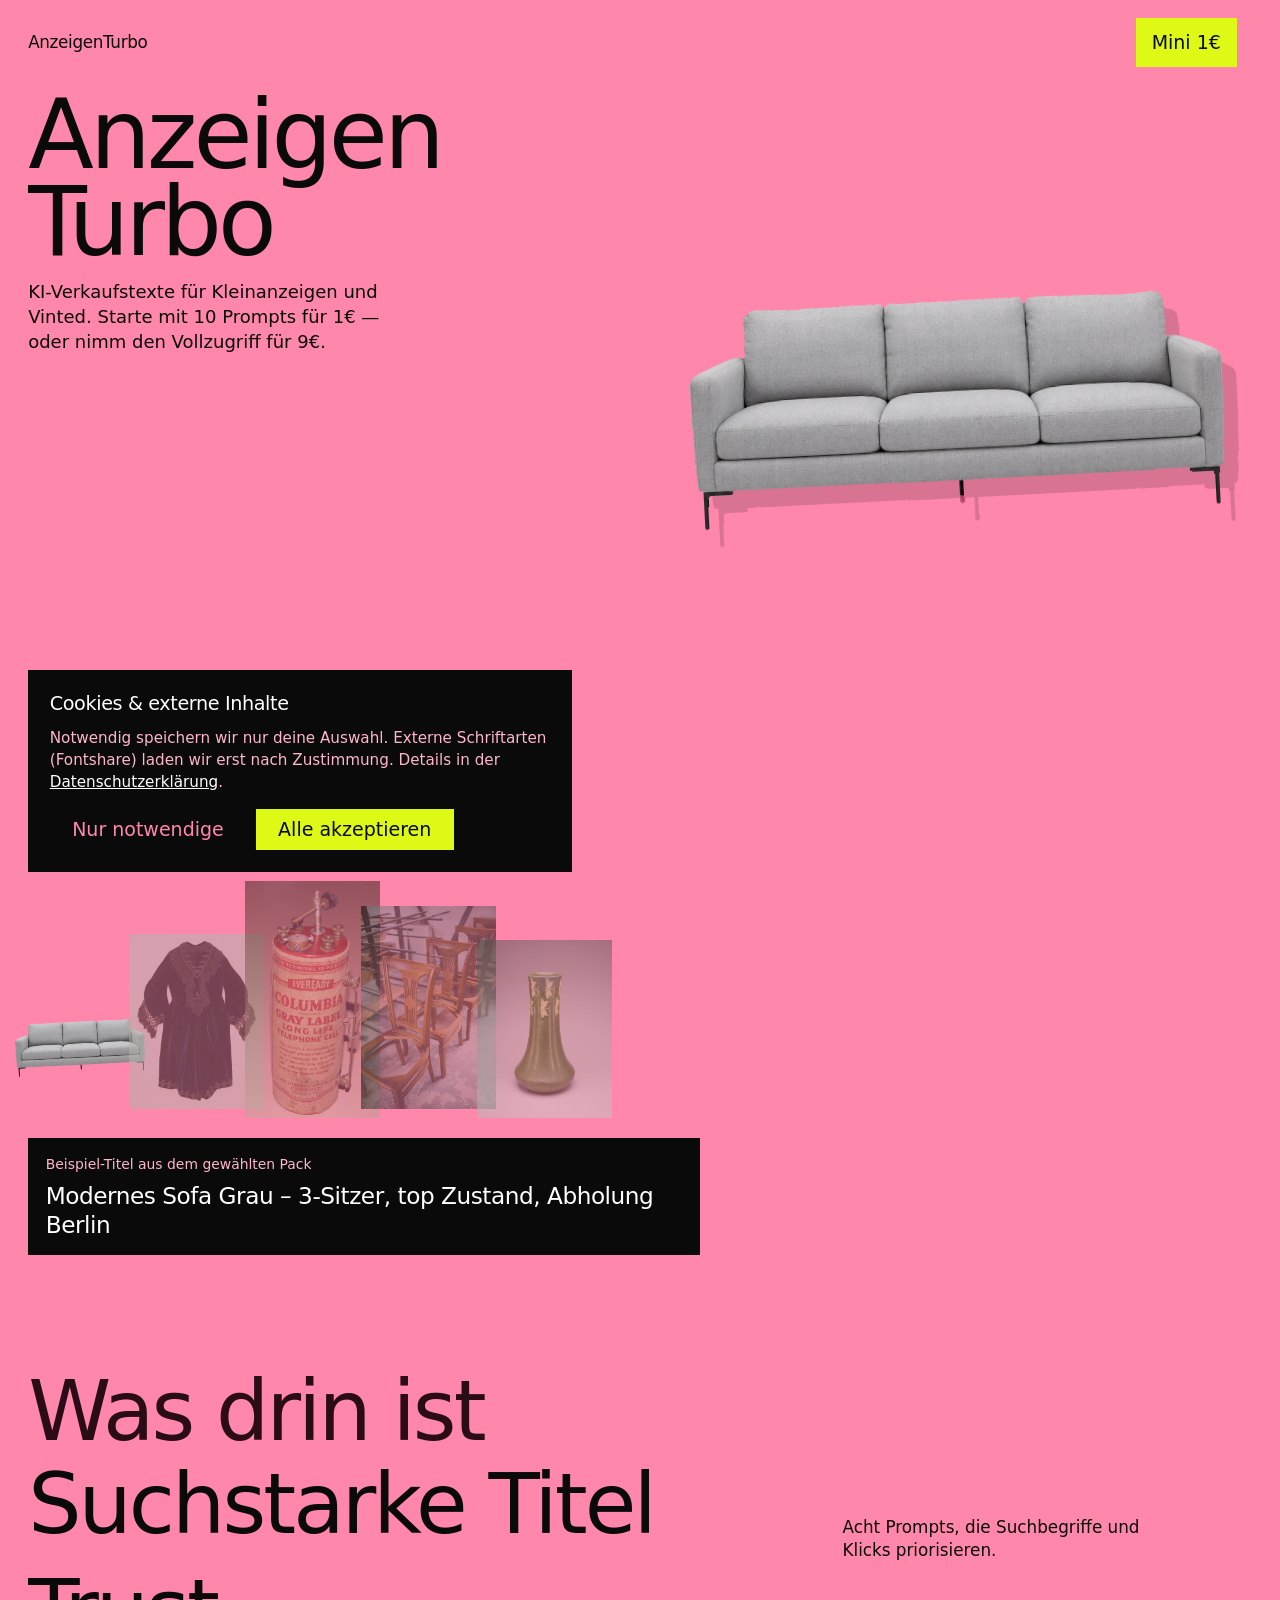
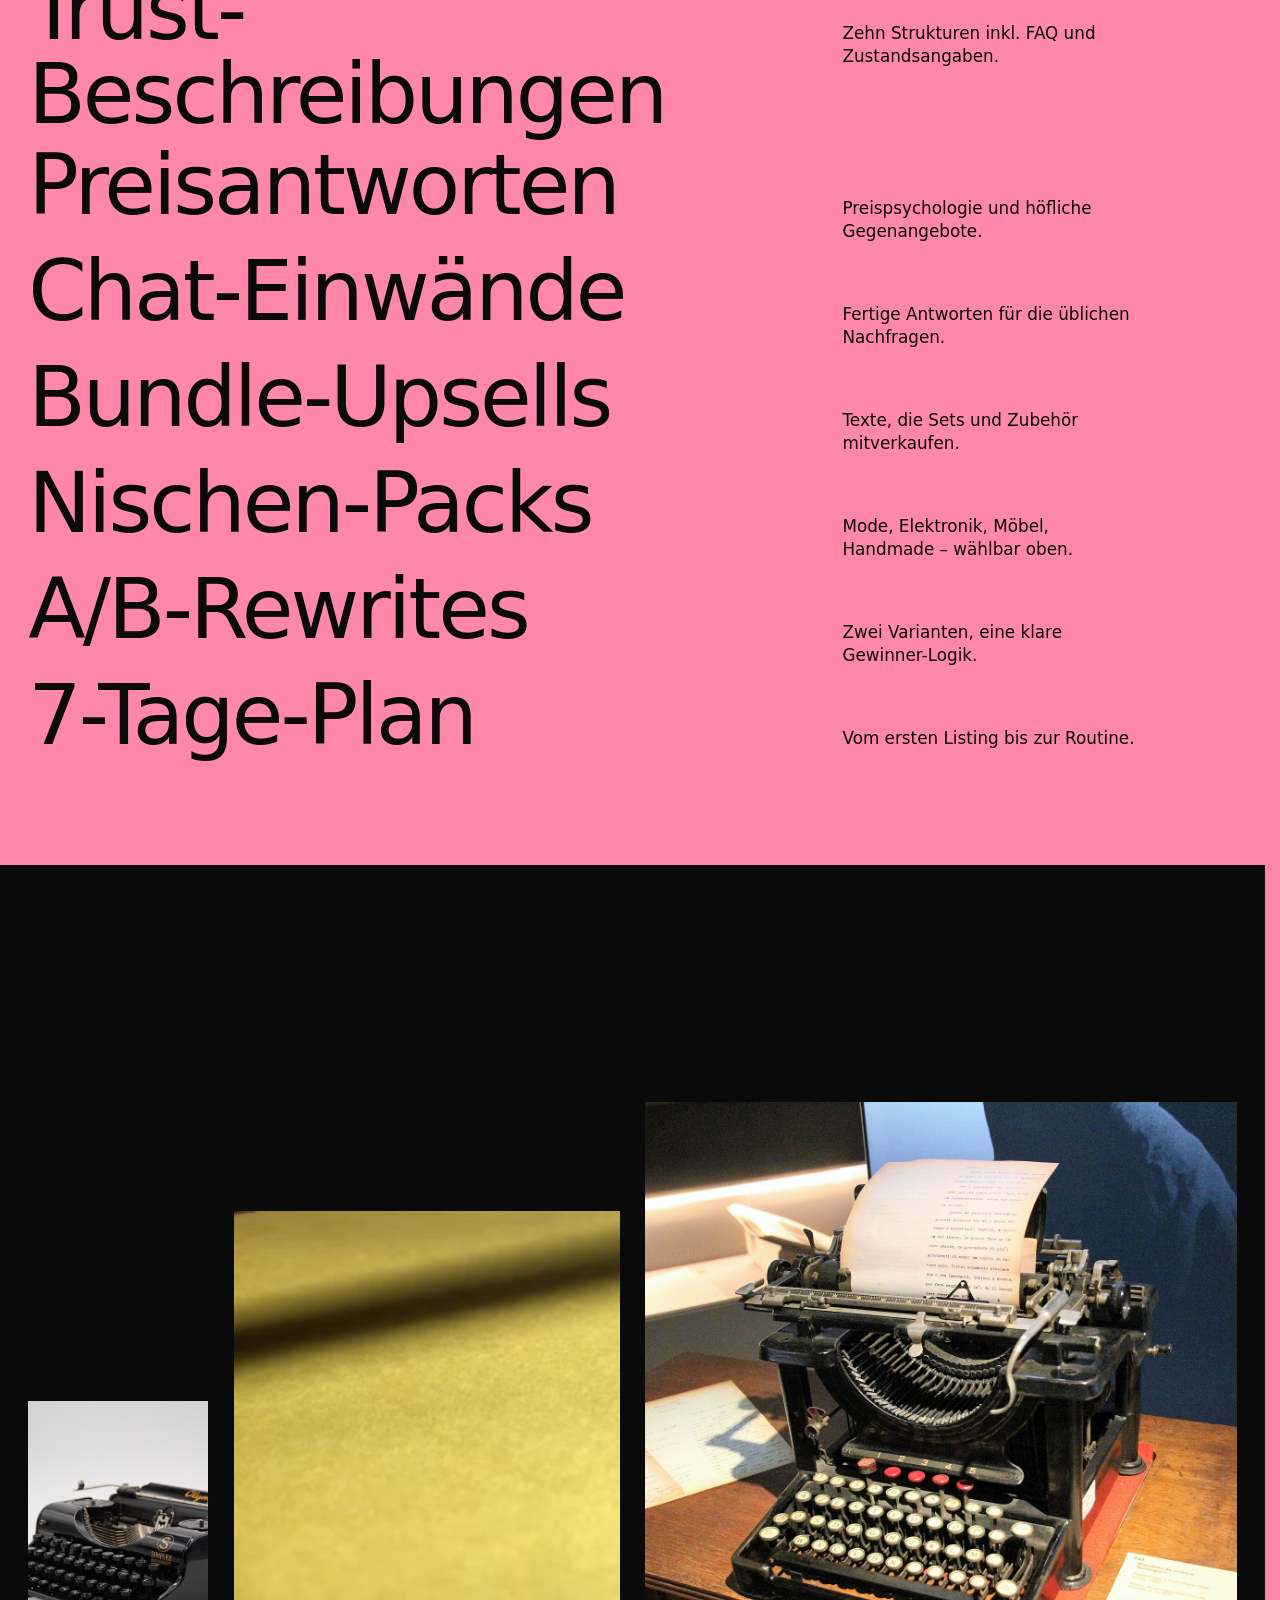
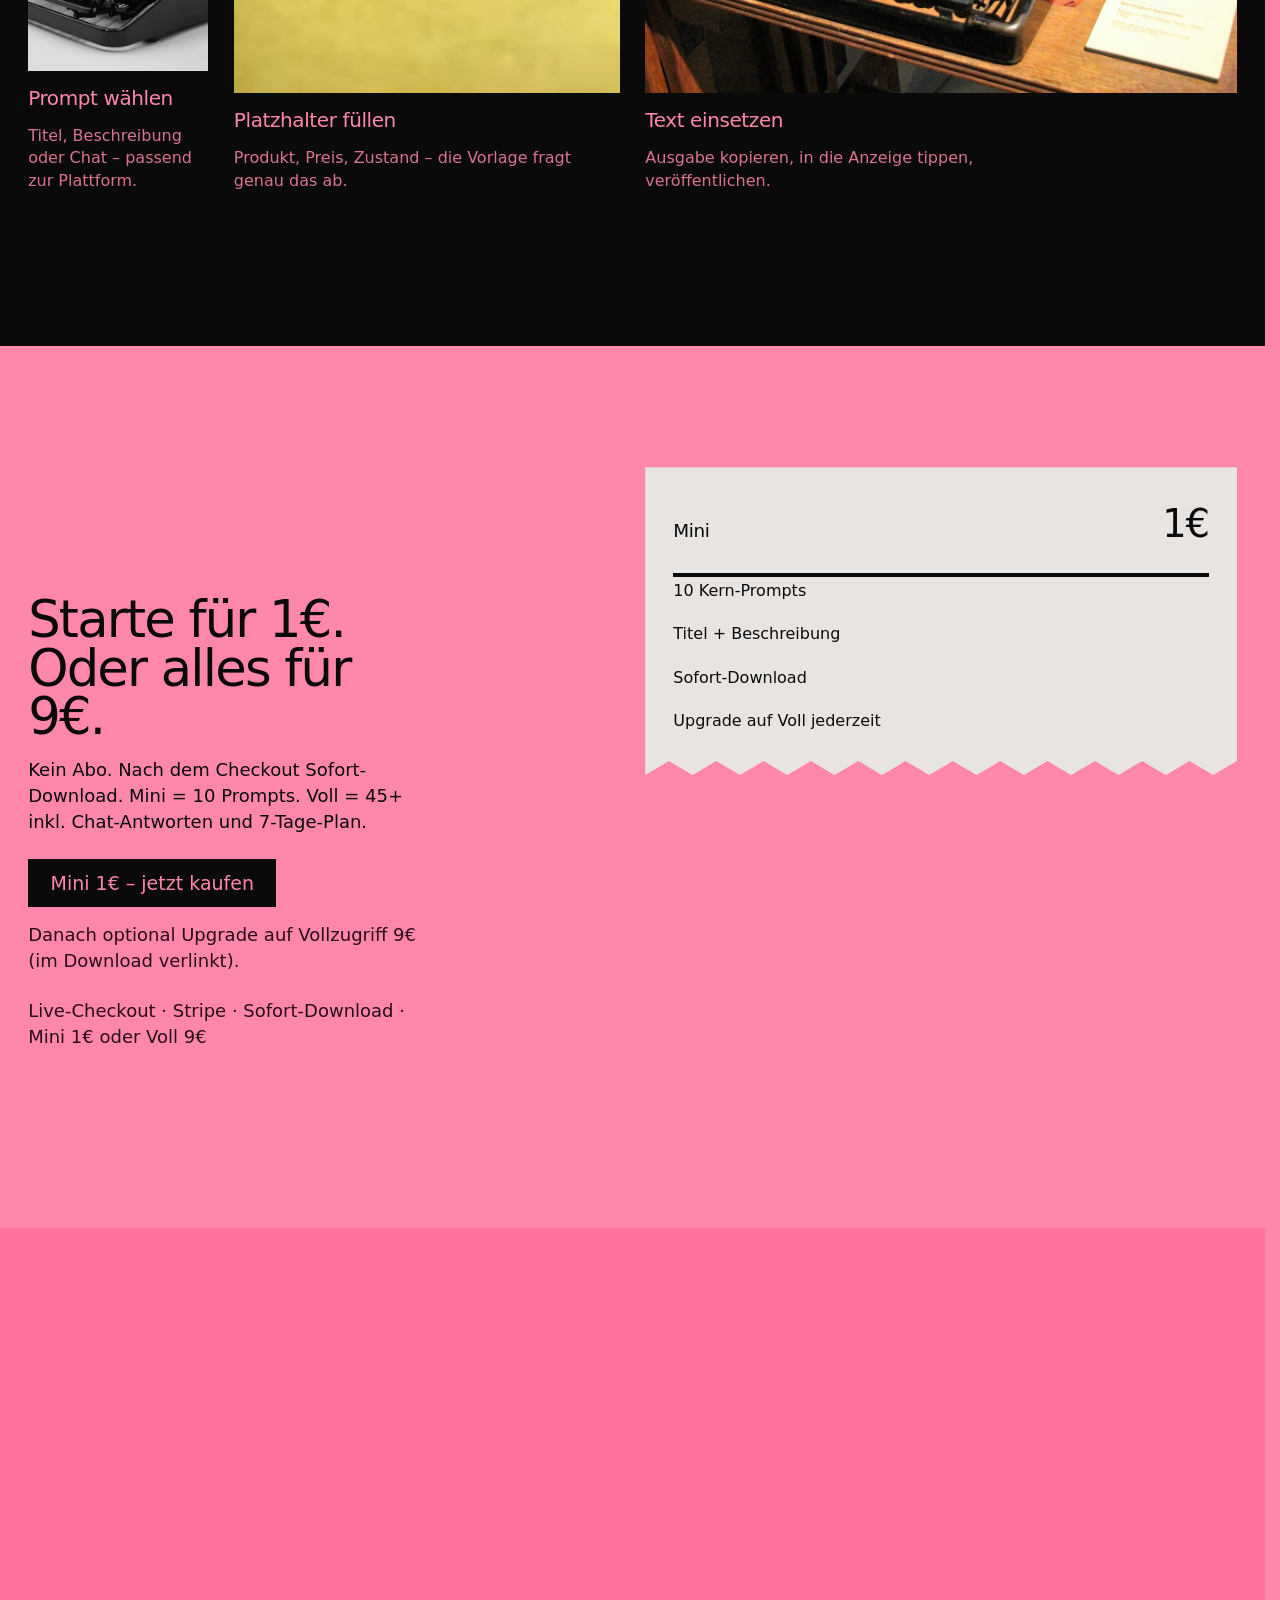
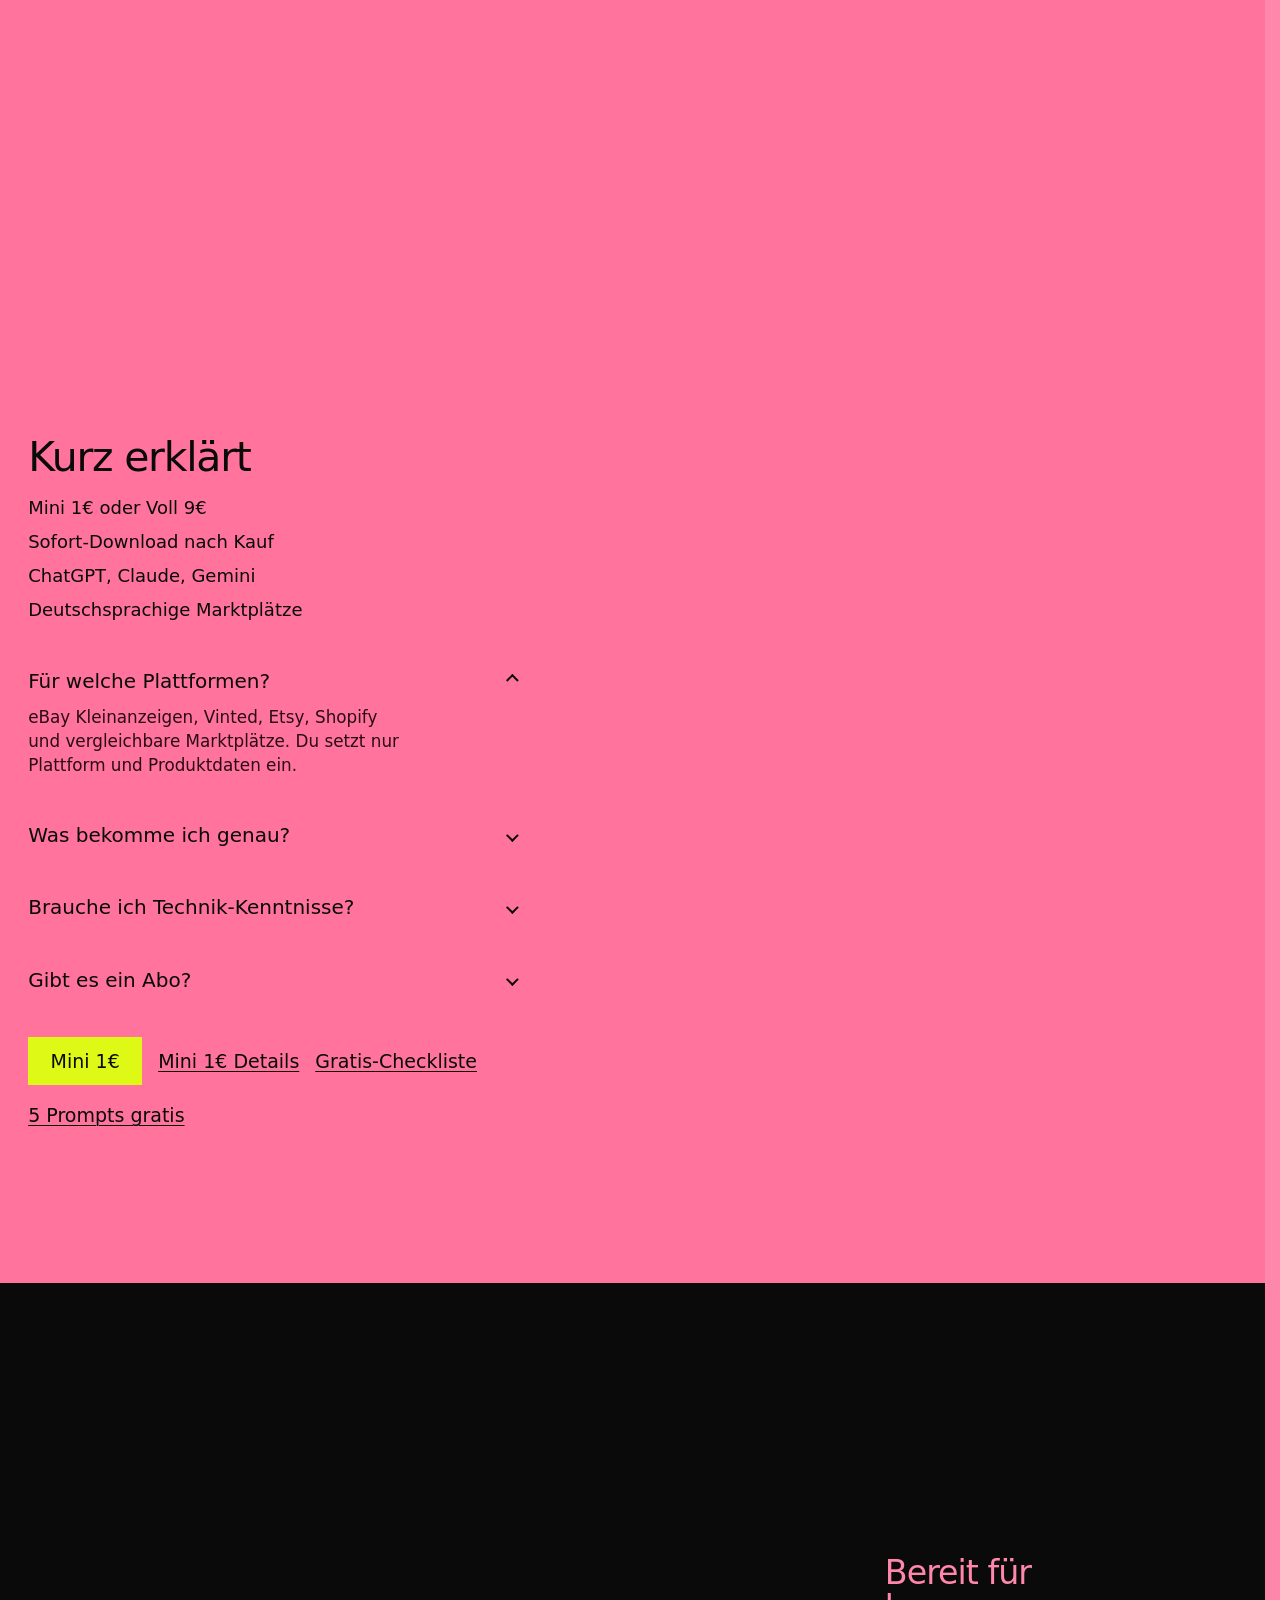
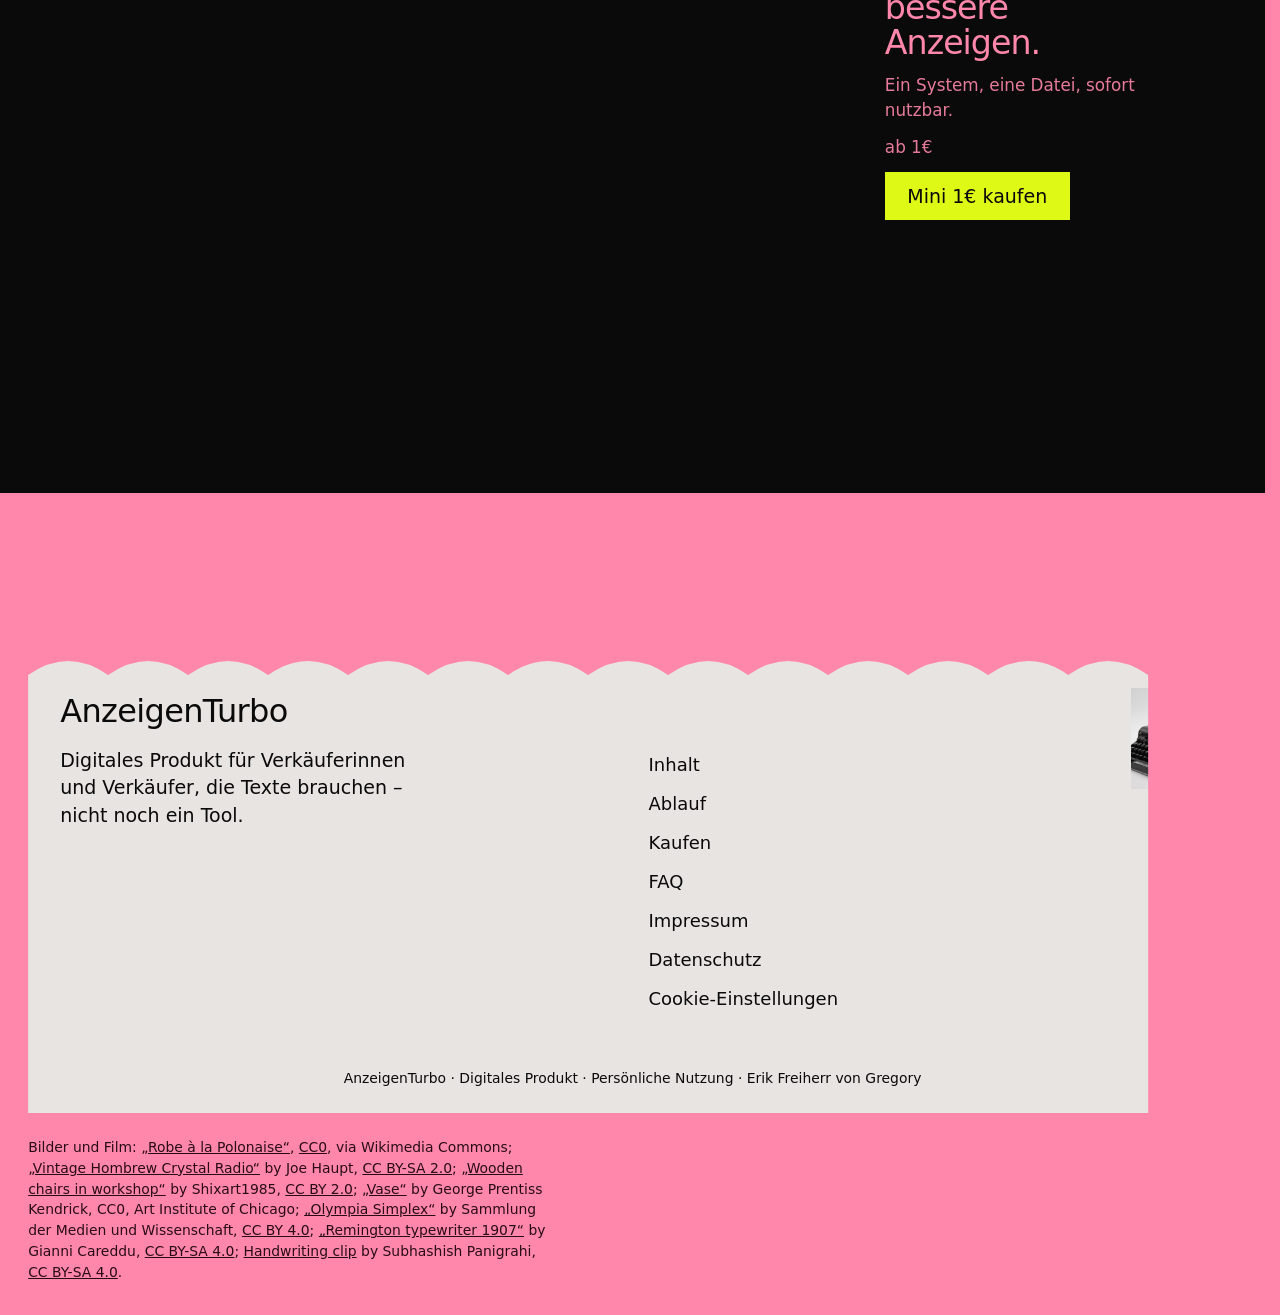
<file: index.html>
<!DOCTYPE html>
<html lang="de">
<head>
  <meta charset="utf-8" />
  <meta name="viewport" content="width=device-width, initial-scale=1" />
  <title>AnzeigenTurbo – Verkaufstexte in fünf Minuten</title>
  <meta name="description" content="KI-Verkaufstexte für Kleinanzeigen & Vinted. Mini-Pack 1€ oder Vollzugriff 9€ – Sofort-Download." />
  <script>document.documentElement.classList.add("js");</script>
  <link rel="stylesheet" href="./styles.css?v=11" />
</head>
<body data-pack="voll">
  <header class="top">
    <a class="brand" href="./">AnzeigenTurbo</a>
    <a class="top-cta" id="top-mini" href="https://buy.stripe.com/fZu14n9rYbTt8iLczH7N601" rel="noopener">Mini 1€</a>
  </header>

  <main>
    <section class="hero" aria-label="AnzeigenTurbo">
      <div class="hero-copy">
        <h1>Anzeigen<br />Turbo</h1>
        <p class="lede">KI-Verkaufstexte für Kleinanzeigen und Vinted. Starte mit 10 Prompts für 1€ — oder nimm den Vollzugriff für 9€.</p>
        <div class="hero-cta-row">
          <a class="button hero-buy-inline" id="buy-btn" href="https://buy.stripe.com/fZu14n9rYbTt8iLczH7N601" rel="noopener">Mini für 1€</a>
          <a class="hero-mini" id="hero-voll" href="./mini.html">Was ist Mini?</a>
        </div>
      </div>

      <figure class="hero-object">
        <img id="hero-shot" src="./assets/anzeigenturbo-cover.png?v=10" width="1024" height="1024" alt="Modernes Sofa als Motiv für AnzeigenTurbo" />
      </figure>

      <div class="pack-meta wrap">
        <p class="arc-name" id="pack-name">Vollzugriff</p>
        <p class="arc-fact" id="pack-fact">45+ Prompts · 9€</p>
      </div>

      <div class="arc" aria-label="Nischen wählen">
        <div class="arc-track" id="arc-track" tabindex="0" role="listbox" aria-label="Prompt-Packs">
          <button type="button" class="arc-item is-active" role="option" aria-selected="true" data-pack="voll" data-name="Vollzugriff" data-fact="45+ Prompts · 9€" data-sample="Modernes Sofa Grau – 3-Sitzer, top Zustand, Abholung Berlin" data-img="./assets/anzeigenturbo-cover.png?v=10" data-alt="Modernes Sofa als Motiv für AnzeigenTurbo">
            <span class="arc-frame"><img src="./assets/anzeigenturbo-cover.png?v=10" width="1024" height="1024" alt="" /></span>
            <span class="sr-only">Vollzugriff</span>
          </button>
          <button type="button" class="arc-item" role="option" aria-selected="false" data-pack="mode" data-name="Mode" data-fact="Titel &amp; Maße für Kleidung" data-sample="Vintage Blazer Wolle Gr. M – kaum getragen, rauchfrei" data-img="./assets/found/robe-a-la-polonaise.jpg" data-alt="Historisches Kleid als Motiv für Mode-Anzeigen">
            <span class="arc-frame"><img src="./assets/found/robe-a-la-polonaise.jpg" width="1920" height="2486" alt="" loading="lazy" decoding="async" /></span>
            <span class="sr-only">Mode</span>
          </button>
          <button type="button" class="arc-item" role="option" aria-selected="false" data-pack="elektronik" data-name="Elektronik" data-fact="Technik klar, ohne Jargon" data-sample="Vintage Transistor-Radio – geprüft, inkl. Netzteil" data-img="./assets/found/vintage-hombrew-crystal-radio-15596109902.jpg" data-alt="Vintage-Radio als Motiv für Elektronik-Anzeigen">
            <span class="arc-frame"><img src="./assets/found/vintage-hombrew-crystal-radio-15596109902.jpg" width="1914" height="3400" alt="" loading="lazy" decoding="async" /></span>
            <span class="sr-only">Elektronik</span>
          </button>
          <button type="button" class="arc-item" role="option" aria-selected="false" data-pack="moebel" data-name="Möbel" data-fact="Maße, Zustand, Abholung" data-sample="Holzstuhl-Set restauriert – 4 Stück, massiv, Abholung" data-img="./assets/found/wooden-chairs-in-workshop-awaiting-restoration-and.jpg" data-alt="Holzstühle als Motiv für Möbel-Anzeigen">
            <span class="arc-frame"><img src="./assets/found/wooden-chairs-in-workshop-awaiting-restoration-and.jpg" width="1920" height="2876" alt="" loading="lazy" decoding="async" /></span>
            <span class="sr-only">Möbel</span>
          </button>
          <button type="button" class="arc-item" role="option" aria-selected="false" data-pack="handmade" data-name="Handmade" data-fact="Unikat-Story &amp; Material" data-sample="Handgefertigte Keramikvase – Unikat, Glasur Unikat" data-img="./assets/found/vase.jpg" data-alt="Keramikvase als Motiv für Handmade-Anzeigen">
            <span class="arc-frame"><img src="./assets/found/vase.jpg" width="843" height="1124" alt="" loading="lazy" decoding="async" /></span>
            <span class="sr-only">Handmade</span>
          </button>
        </div>
      </div>

      <div class="live-out" aria-live="polite">
        <p>Beispiel-Titel aus dem gewählten Pack</p>
        <strong id="live-sample">Modernes Sofa Grau – 3-Sitzer, top Zustand, Abholung Berlin</strong>
      </div>
    </section>

    <section class="features" id="nutzen" aria-labelledby="cap-heading">
      <h2 id="cap-heading" class="cap-lead" data-reveal>Was drin ist</h2>
      <ul class="cap-list" data-reveal>
        <li class="cap-row">
          <span class="cap-name">Suchstarke Titel</span>
          <span class="cap-desc">Acht Prompts, die Suchbegriffe und Klicks priorisieren.</span>
        </li>
        <li class="cap-row">
          <span class="cap-name">Trust-Beschreibungen</span>
          <span class="cap-desc">Zehn Strukturen inkl. FAQ und Zustandsangaben.</span>
        </li>
        <li class="cap-row">
          <span class="cap-name">Preisantworten</span>
          <span class="cap-desc">Preispsychologie und höfliche Gegenangebote.</span>
        </li>
        <li class="cap-row">
          <span class="cap-name">Chat-Einwände</span>
          <span class="cap-desc">Fertige Antworten für die üblichen Nachfragen.</span>
        </li>
        <li class="cap-row">
          <span class="cap-name">Bundle-Upsells</span>
          <span class="cap-desc">Texte, die Sets und Zubehör mitverkaufen.</span>
        </li>
        <li class="cap-row">
          <span class="cap-name">Nischen-Packs</span>
          <span class="cap-desc">Mode, Elektronik, Möbel, Handmade – wählbar oben.</span>
        </li>
        <li class="cap-row">
          <span class="cap-name">A/B-Rewrites</span>
          <span class="cap-desc">Zwei Varianten, eine klare Gewinner-Logik.</span>
        </li>
        <li class="cap-row">
          <span class="cap-name">7-Tage-Plan</span>
          <span class="cap-desc">Vom ersten Listing bis zur Routine.</span>
        </li>
      </ul>
    </section>

    <section class="how" id="ablauf" aria-labelledby="how-heading">
      <h2 id="how-heading" data-reveal>Drei Schritte.</h2>
      <div class="tiles">
        <article class="tile" data-reveal style="--i:0">
          <div class="tile-media shutter">
            <img src="./assets/found/olympia-simplex.jpg" width="1920" height="1280" alt="Schreibmaschine Olympia Simplex – Prompt wählen" loading="lazy" decoding="async" />
          </div>
          <h3>Prompt wählen</h3>
          <p>Titel, Beschreibung oder Chat – passend zur Plattform.</p>
        </article>
        <article class="tile" data-reveal style="--i:1">
          <div class="tile-media shutter">
            <video class="live-video" autoplay muted loop playsinline preload="metadata" poster="./assets/found/hand-writing-odia-character-poster.jpg" width="854" height="480" aria-hidden="true">
              <source src="./assets/found/hand-writing-odia-character.webm" type="video/webm" />
            </video>
            <img class="live-poster" src="./assets/found/hand-writing-odia-character-poster.jpg" width="854" height="480" alt="" hidden />
          </div>
          <h3>Platzhalter füllen</h3>
          <p>Produkt, Preis, Zustand – die Vorlage fragt genau das ab.</p>
        </article>
        <article class="tile" data-reveal style="--i:2">
          <div class="tile-media shutter">
            <img src="./assets/found/remington-typewriter-1907-02.jpg" width="1920" height="1280" alt="Remington-Schreibmaschine – Text in die Anzeige" loading="lazy" decoding="async" />
          </div>
          <h3>Text einsetzen</h3>
          <p>Ausgabe kopieren, in die Anzeige tippen, veröffentlichen.</p>
        </article>
      </div>
    </section>

    <section class="buy" id="kaufen" aria-labelledby="buy-heading">
      <div class="buy-grid">
        <div class="buy-copy" data-reveal>
          <h2 id="buy-heading">Starte für 1€.<br />Oder alles für 9€.</h2>
          <p>Kein Abo. Nach dem Checkout Sofort-Download. Mini = 10 Prompts. Voll = 45+ inkl. Chat-Antworten und 7-Tage-Plan.</p>
          <a class="button ink" id="stripe-mini" href="https://buy.stripe.com/fZu14n9rYbTt8iLczH7N601" rel="noopener">Mini 1€ – jetzt kaufen</a>
          <p class="fine">Danach optional Upgrade auf Vollzugriff 9€ (im Download verlinkt).</p>
          <p class="fine" id="pay-note">Live · Sofort-Download · Einstieg nur Mini 1€</p>
        </div>
        <aside class="receipt" data-reveal aria-label="Leistungsumfang">
          <p class="receipt-total"><span>Mini</span><span>1€</span></p>
          <ul class="receipt-rows">
            <li>10 Kern-Prompts</li>
            <li>Titel + Beschreibung</li>
            <li>Sofort-Download</li>
            <li>Upgrade auf Voll jederzeit</li>
          </ul>
        </aside>
      </div>
    </section>

    <section class="faq" id="faq" aria-labelledby="faq-heading">
      <div class="faq-grid">
        <div class="faq-photos" aria-hidden="true">
          <div class="faq-tall shutter drift" data-reveal>
            <img src="./assets/found/wooden-chairs-in-workshop-awaiting-restoration-and.jpg" width="1920" height="2876" alt="" loading="lazy" decoding="async" />
          </div>
          <div class="faq-square shutter" data-reveal>
            <img src="./assets/found/vase.jpg" width="843" height="1124" alt="" loading="lazy" decoding="async" />
          </div>
        </div>
        <div class="faq-copy" data-reveal>
          <h2 id="faq-heading">Kurz erklärt</h2>
          <ul class="facts">
            <li>Mini 1€ oder Voll 9€</li>
            <li>Sofort-Download nach Kauf</li>
            <li>ChatGPT, Claude, Gemini</li>
            <li>Deutschsprachige Marktplätze</li>
          </ul>
          <details open>
            <summary>Für welche Plattformen?</summary>
            <p>eBay Kleinanzeigen, Vinted, Etsy, Shopify und vergleichbare Marktplätze. Du setzt nur Plattform und Produktdaten ein.</p>
          </details>
          <details>
            <summary>Was bekomme ich genau?</summary>
            <p>Die Markdown-Datei AnzeigenTurbo.md mit 45+ Prompts, Nutzungsanleitung, Regeln, 7-Tage-Plan und Checkliste.</p>
          </details>
          <details>
            <summary>Brauche ich Technik-Kenntnisse?</summary>
            <p>Nein. Prompt kopieren, Platzhalter füllen, in deine KI einfügen, Text in die Anzeige setzen.</p>
          </details>
          <details>
            <summary>Gibt es ein Abo?</summary>
            <p>Nein. Einmalzahlung, persönlicher Download, keine Folgekosten.</p>
          </details>
          <div class="faq-actions">
            <a class="button" href="https://buy.stripe.com/fZu14n9rYbTt8iLczH7N601" rel="noopener">Mini 1€</a>
            <a class="link-plain" href="./mini.html">Mini 1€ Details</a>
            <a class="link-plain" href="./checkliste.html">Gratis-Checkliste</a>
            <a class="link-plain" href="./download/Leadmagnet-5-Prompts.md" download>5 Prompts gratis</a>
          </div>
        </div>
      </div>
    </section>

    <section class="cta" id="schluss" aria-labelledby="cta-heading">
      <div class="cta-media shutter drift" data-reveal>
        <img src="./assets/anzeigenturbo-cover.png?v=10" width="1024" height="1024" alt="Modernes Sofa – AnzeigenTurbo Motiv" loading="lazy" decoding="async" />
      </div>
      <div class="cta-copy" data-reveal>
        <h2 id="cta-heading">Bereit für bessere Anzeigen.</h2>
        <p>Ein System, eine Datei, sofort nutzbar.</p>
        <p class="cta-price">ab 1€</p>
        <a class="button" id="cta-buy" href="https://buy.stripe.com/fZu14n9rYbTt8iLczH7N601" rel="noopener">Mini 1€ kaufen</a>
      </div>
    </section>
  </main>

  <footer class="site-footer">
    <div class="card-back">
      <div>
        <h2>AnzeigenTurbo</h2>
        <p class="msg">Digitales Produkt für Verkäuferinnen und Verkäufer, die Texte brauchen – nicht noch ein Tool.</p>
      </div>
      <div class="card-stamp" aria-hidden="true">
        <img src="./assets/found/olympia-simplex.jpg" width="1920" height="1280" alt="" loading="lazy" decoding="async" />
      </div>
      <nav class="card-links" aria-label="Fußnavigation">
        <a href="#nutzen">Inhalt</a>
        <a href="#ablauf">Ablauf</a>
        <a href="#kaufen">Kaufen</a>
        <a href="#faq">FAQ</a>
        <a href="./impressum.html">Impressum</a>
        <a href="./datenschutz.html">Datenschutz</a>
        <button type="button" class="link-plain cookie-open" data-cookie-open>Cookie-Einstellungen</button>
      </nav>
      <p class="imprint">AnzeigenTurbo · Digitales Produkt · Persönliche Nutzung · Erik Freiherr von Gregory</p>
    </div>
    <p class="credits">Bilder und Film: <a href="https://commons.wikimedia.org/wiki/File:Robe_%C3%A0_la_Polonaise_MET_C.I.51.15.62_B.jpg">„Robe à la Polonaise“</a>, <a href="https://creativecommons.org/publicdomain/zero/1.0/deed.en">CC0</a>, via Wikimedia Commons; <a href="https://commons.wikimedia.org/wiki/File:Vintage_Hombrew_Crystal_Radio_(15596109902).jpg">„Vintage Hombrew Crystal Radio“</a> by Joe Haupt, <a href="https://creativecommons.org/licenses/by-sa/2.0">CC BY-SA 2.0</a>; <a href="https://commons.wikimedia.org/w/index.php?curid=196835413">„Wooden chairs in workshop“</a> by Shixart1985, <a href="https://creativecommons.org/licenses/by/2.0/">CC BY 2.0</a>; <a href="https://www.artic.edu/artworks/195530">„Vase“</a> by George Prentiss Kendrick, CC0, Art Institute of Chicago; <a href="https://commons.wikimedia.org/wiki/File:Olympia_Simplex.jpg">„Olympia Simplex“</a> by Sammlung der Medien und Wissenschaft, <a href="https://creativecommons.org/licenses/by/4.0">CC BY 4.0</a>; <a href="https://commons.wikimedia.org/w/index.php?curid=63103660">„Remington typewriter 1907“</a> by Gianni Careddu, <a href="https://creativecommons.org/licenses/by-sa/4.0/">CC BY-SA 4.0</a>; <a href="https://commons.wikimedia.org/wiki/File:Hand-writing_Odia_character_%22%E0%AC%93%22.webm">Handwriting clip</a> by Subhashish Panigrahi, <a href="https://creativecommons.org/licenses/by-sa/4.0">CC BY-SA 4.0</a>.</p>
  </footer>

  <script src="./config.js"></script>
  <script src="./cookies.js"></script>
  <script src="./page.js"></script>
</body>
</html>
</file>
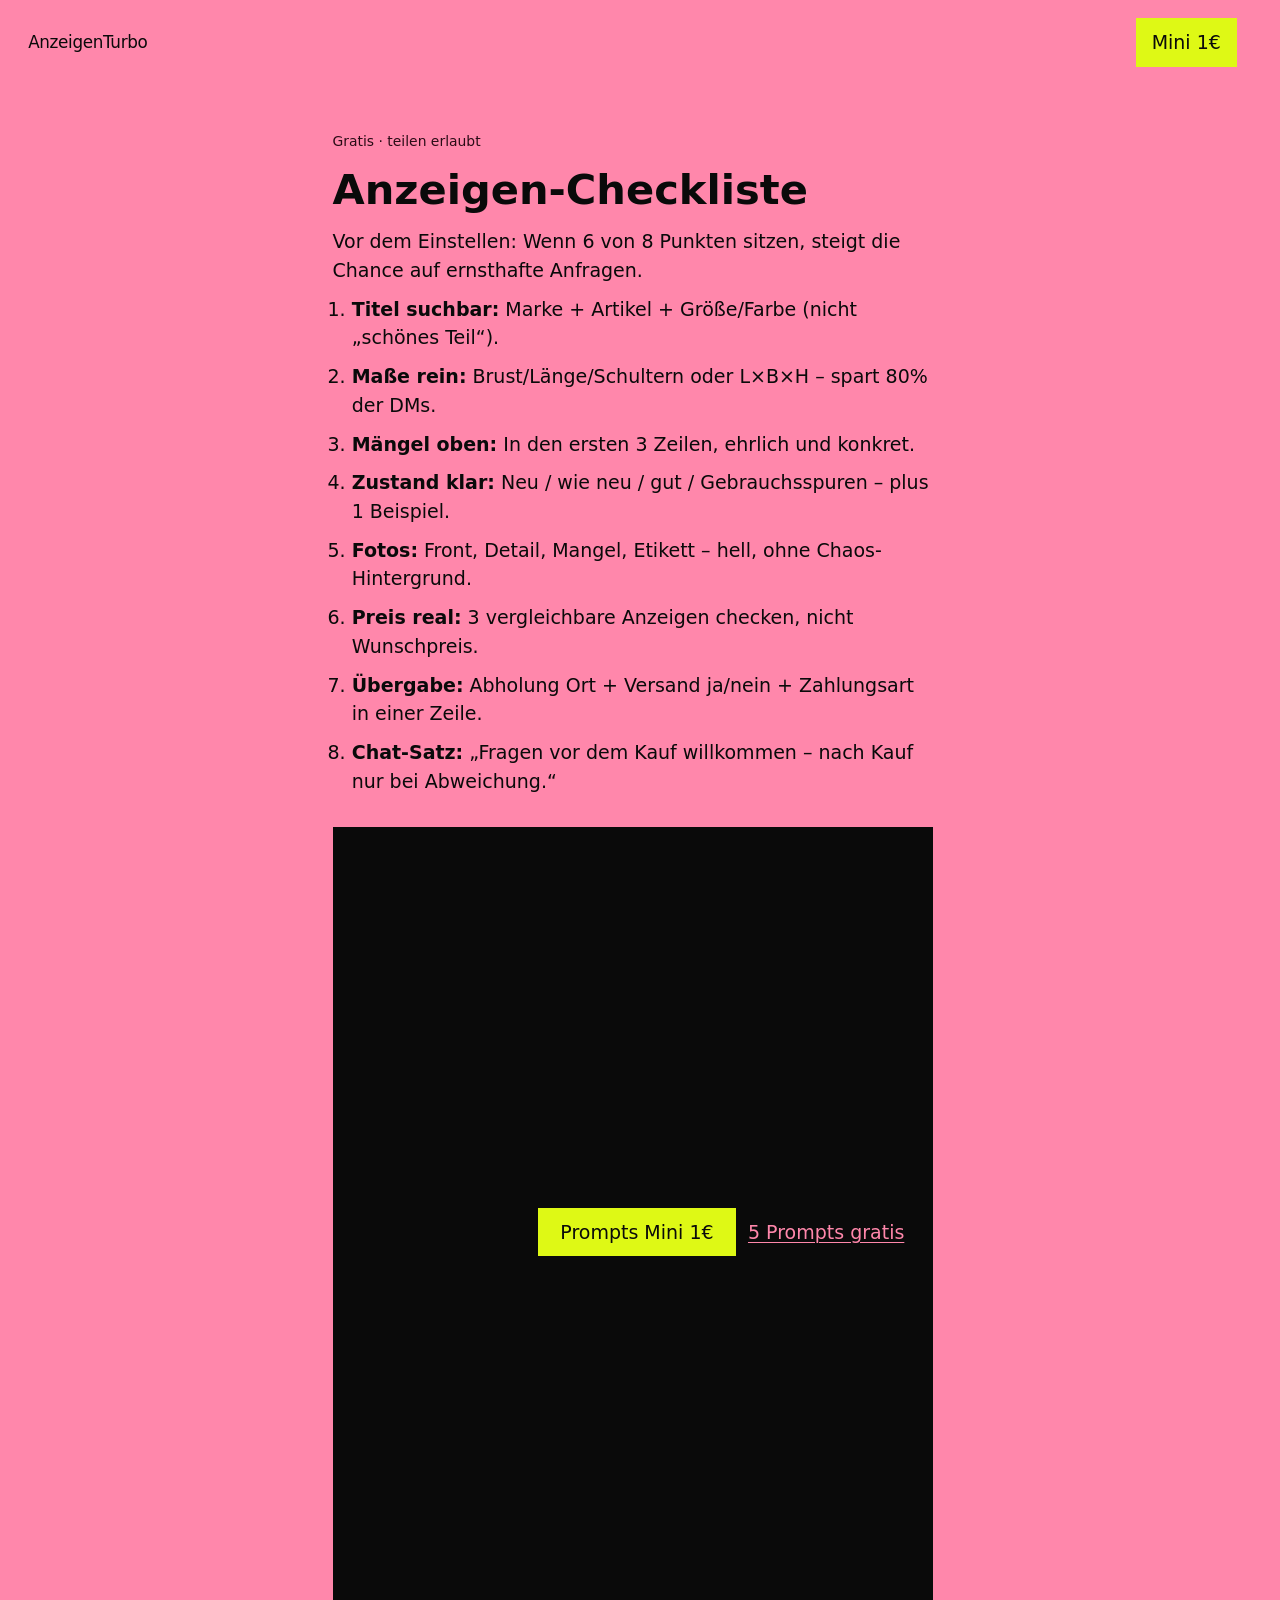
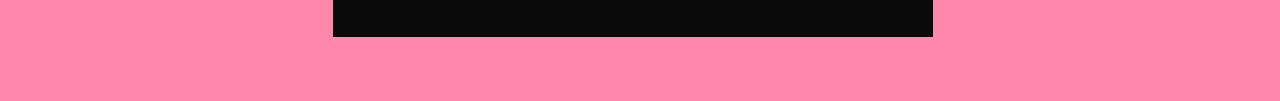
<file: checkliste.html>
<!DOCTYPE html>
<html lang="de">
<head>
  <meta charset="utf-8" />
  <meta name="viewport" content="width=device-width, initial-scale=1" />
  <title>Anzeigen-Checkliste – AnzeigenTurbo</title>
  <meta name="description" content="Kostenlose Checkliste: So schreibst du Kleinanzeigen & Vinted-Texte, die verkaufen." />
  <link rel="stylesheet" href="./styles.css?v=11" />
  <style>
    .cl { max-width: 40rem; margin: 0 auto; padding: 2rem 1.25rem 4rem; }
    .cl h1 { font-size: clamp(1.8rem, 5vw, 2.6rem); line-height: 1.05; margin: 1rem 0; }
    .cl ol { padding-left: 1.2rem; }
    .cl li { margin: 0.65rem 0; }
    .cl .cta { margin-top: 2rem; display: flex; flex-wrap: wrap; gap: 0.75rem; align-items: center; }
  </style>
</head>
<body>
  <header class="top">
    <a class="brand" href="./">AnzeigenTurbo</a>
    <a class="top-cta" href="https://buy.stripe.com/fZu14n9rYbTt8iLczH7N601" rel="noopener">Mini 1€</a>
  </header>
  <main class="cl">
    <p class="fine">Gratis · teilen erlaubt</p>
    <h1>Anzeigen-Checkliste</h1>
    <p>Vor dem Einstellen: Wenn 6 von 8 Punkten sitzen, steigt die Chance auf ernsthafte Anfragen.</p>
    <ol>
      <li><strong>Titel suchbar:</strong> Marke + Artikel + Größe/Farbe (nicht „schönes Teil“).</li>
      <li><strong>Maße rein:</strong> Brust/Länge/Schultern oder L×B×H – spart 80% der DMs.</li>
      <li><strong>Mängel oben:</strong> In den ersten 3 Zeilen, ehrlich und konkret.</li>
      <li><strong>Zustand klar:</strong> Neu / wie neu / gut / Gebrauchsspuren – plus 1 Beispiel.</li>
      <li><strong>Fotos:</strong> Front, Detail, Mangel, Etikett – hell, ohne Chaos-Hintergrund.</li>
      <li><strong>Preis real:</strong> 3 vergleichbare Anzeigen checken, nicht Wunschpreis.</li>
      <li><strong>Übergabe:</strong> Abholung Ort + Versand ja/nein + Zahlungsart in einer Zeile.</li>
      <li><strong>Chat-Satz:</strong> „Fragen vor dem Kauf willkommen – nach Kauf nur bei Abweichung.“</li>
    </ol>
    <div class="cta">
      <a class="button" href="https://buy.stripe.com/fZu14n9rYbTt8iLczH7N601" rel="noopener">Prompts Mini 1€</a>
      <a class="link-plain" href="./download/Leadmagnet-5-Prompts.md">5 Prompts gratis</a>
    </div>
  </main>
</body>
</html>
</file>
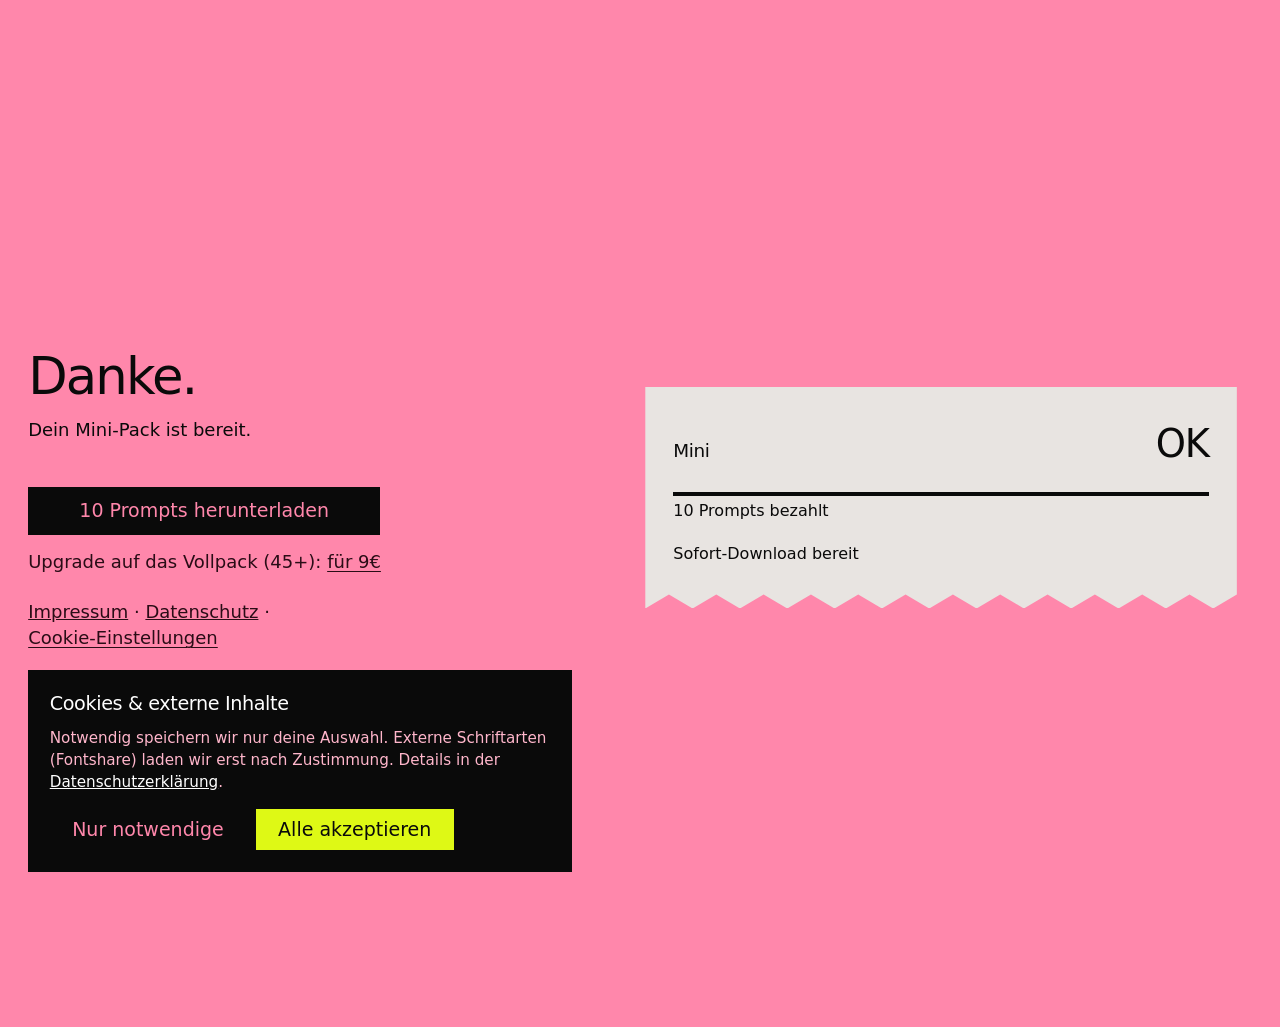
<file: danke-mini.html>
<!DOCTYPE html>
<html lang="de">
<head>
  <meta charset="utf-8" />
  <meta name="viewport" content="width=device-width, initial-scale=1" />
  <title>Danke – AnzeigenTurbo Mini</title>
  <script>document.documentElement.classList.add("js");</script>
  <link rel="stylesheet" href="./styles.css" />
</head>
<body>
  <main class="buy" style="min-height:100svh">
    <div class="buy-grid" style="align-items:center;min-height:80svh">
      <div class="buy-copy" style="padding-top:0">
        <h1 style="font-size:clamp(2.4rem,4vw,4rem);letter-spacing:-0.035em;line-height:0.95;font-weight:400;max-width:10ch;margin:0 0 1rem">Danke.</h1>
        <p>Dein Mini-Pack ist bereit.</p>
        <a class="button ink wide" style="margin-top:1.25rem;max-width:22rem" href="./download/m1e9k0/AnzeigenTurbo-Mini.md" download>10 Prompts herunterladen</a>
        <p class="fine">Upgrade auf das Vollpack (45+): <a class="link-plain" id="upgrade-link" href="./#kaufen">für 9€</a></p>
        <p class="fine">
          <a href="./impressum.html">Impressum</a> ·
          <a href="./datenschutz.html">Datenschutz</a> ·
          <button type="button" class="link-plain cookie-open" data-cookie-open>Cookie-Einstellungen</button>
        </p>
      </div>
      <aside class="receipt" aria-hidden="true">
        <p class="receipt-total"><span>Mini</span><span>OK</span></p>
        <ul class="receipt-rows">
          <li>10 Prompts bezahlt</li>
          <li>Sofort-Download bereit</li>
        </ul>
      </aside>
    </div>
  </main>
  <script src="./config.js"></script>
  <script src="./cookies.js"></script>
  <script>
    (function () {
      var cfg = window.ANZEIGENTURBO || {};
      var a = document.getElementById("upgrade-link");
      if (a && cfg.paymentUrl) a.href = cfg.paymentUrl;
    })();
  </script>
</body>
</html>
</file>
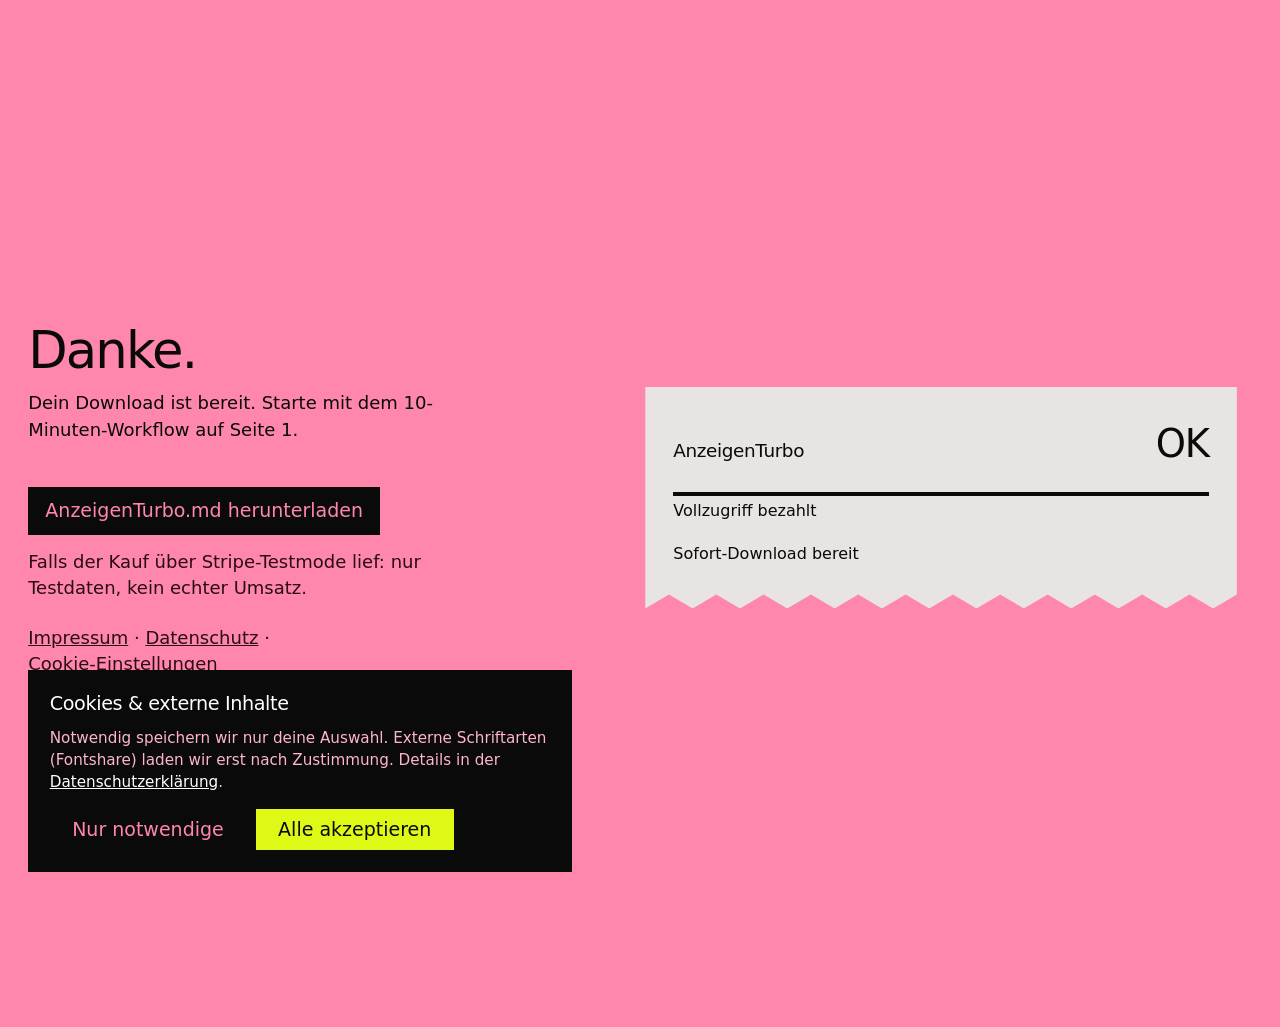
<file: danke.html>
﻿<!DOCTYPE html>
<html lang="de">
<head>
  <meta charset="utf-8" />
  <meta name="viewport" content="width=device-width, initial-scale=1" />
  <title>Danke – AnzeigenTurbo</title>
  <script>document.documentElement.classList.add("js");</script>
  <link rel="stylesheet" href="./styles.css" />
</head>
<body>
  <main class="buy" style="min-height:100svh">
    <div class="buy-grid" style="align-items:center;min-height:80svh">
      <div class="buy-copy" style="padding-top:0">
        <h1 style="font-size:clamp(2.4rem,4vw,4rem);letter-spacing:-0.035em;line-height:0.95;font-weight:400;max-width:10ch;margin:0 0 1rem">Danke.</h1>
        <p>Dein Download ist bereit. Starte mit dem 10-Minuten-Workflow auf Seite 1.</p>
        <a class="button ink wide" style="margin-top:1.25rem;max-width:22rem" href="./download/AnzeigenTurbo.md" download>AnzeigenTurbo.md herunterladen</a>
        <p class="fine">Falls der Kauf über Stripe-Testmode lief: nur Testdaten, kein echter Umsatz.</p>
        <p class="fine">
          <a href="./impressum.html">Impressum</a> ·
          <a href="./datenschutz.html">Datenschutz</a> ·
          <button type="button" class="link-plain cookie-open" data-cookie-open>Cookie-Einstellungen</button>
        </p>
      </div>
      <aside class="receipt" aria-hidden="true">
        <p class="receipt-total"><span>AnzeigenTurbo</span><span>OK</span></p>
        <ul class="receipt-rows">
          <li>Vollzugriff bezahlt</li>
          <li>Sofort-Download bereit</li>
        </ul>
      </aside>
    </div>
  </main>
  <script src="./cookies.js"></script>
</body>
</html>
</file>
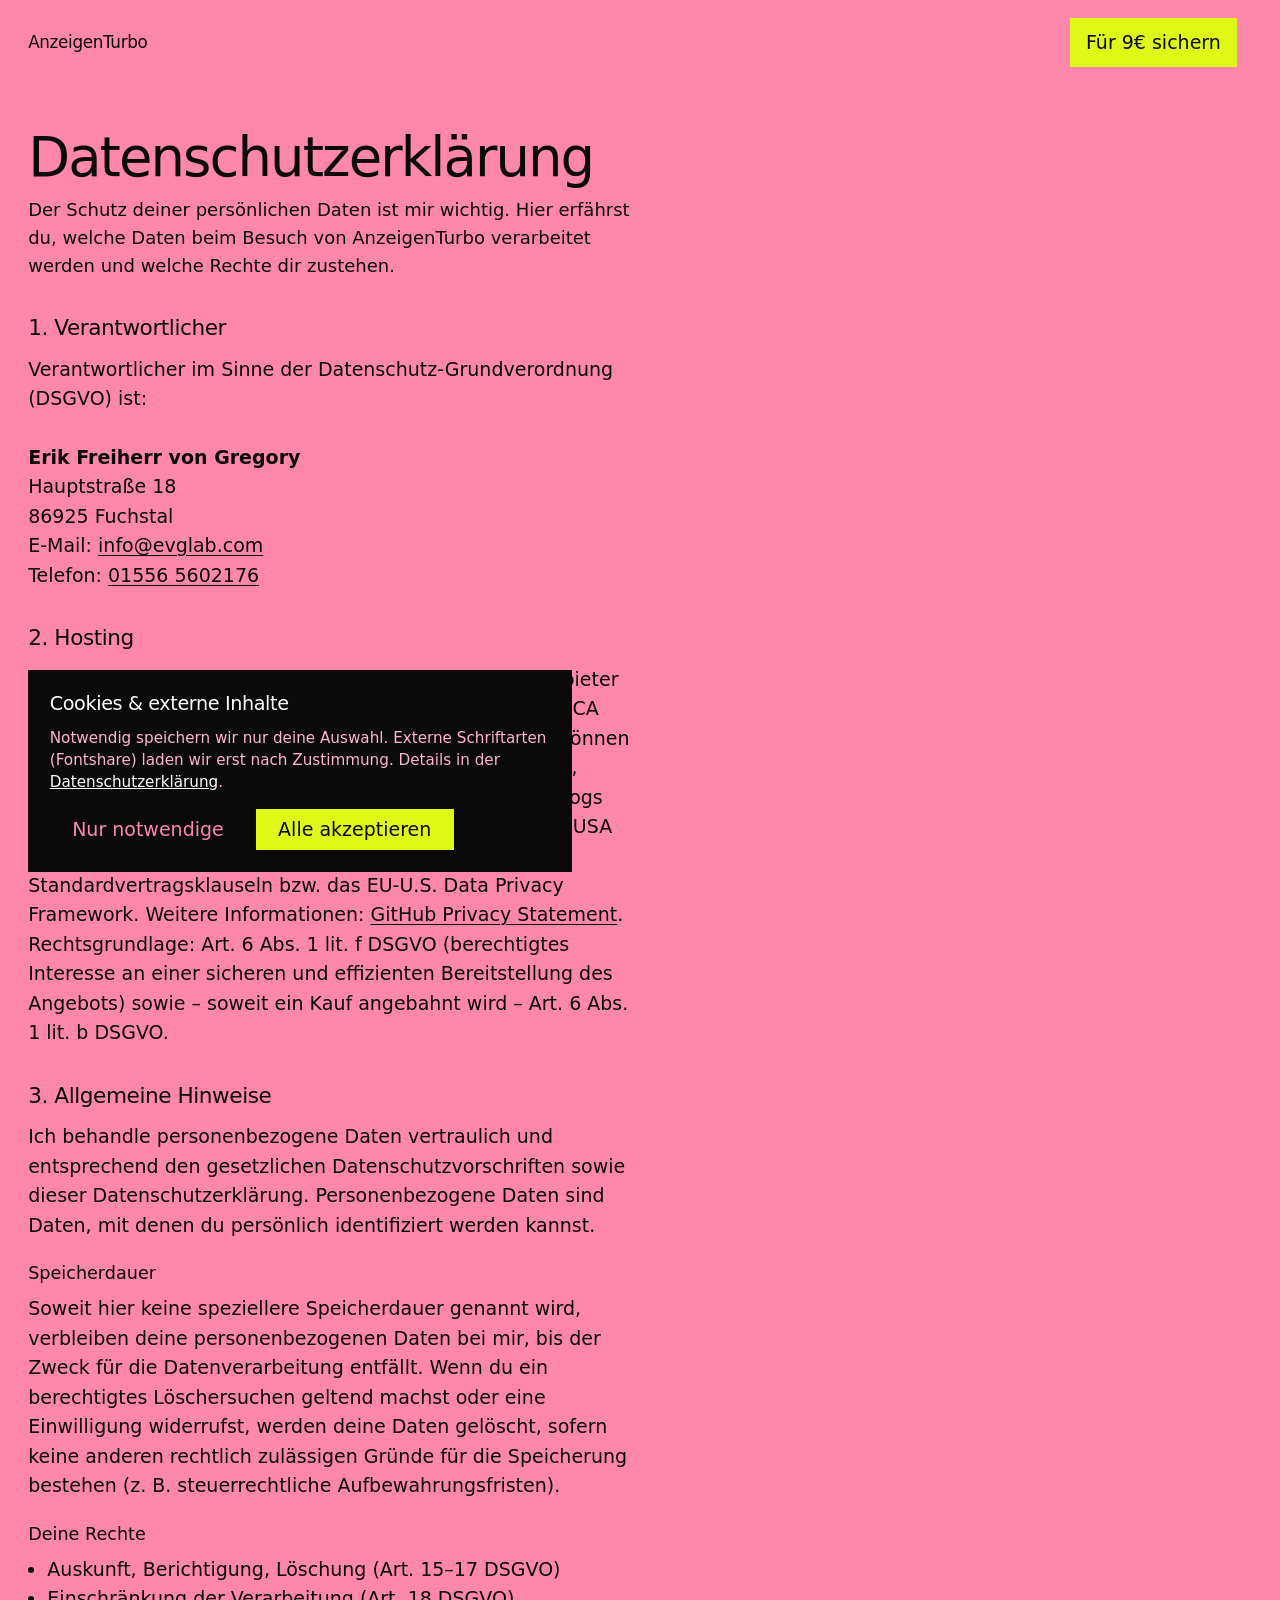
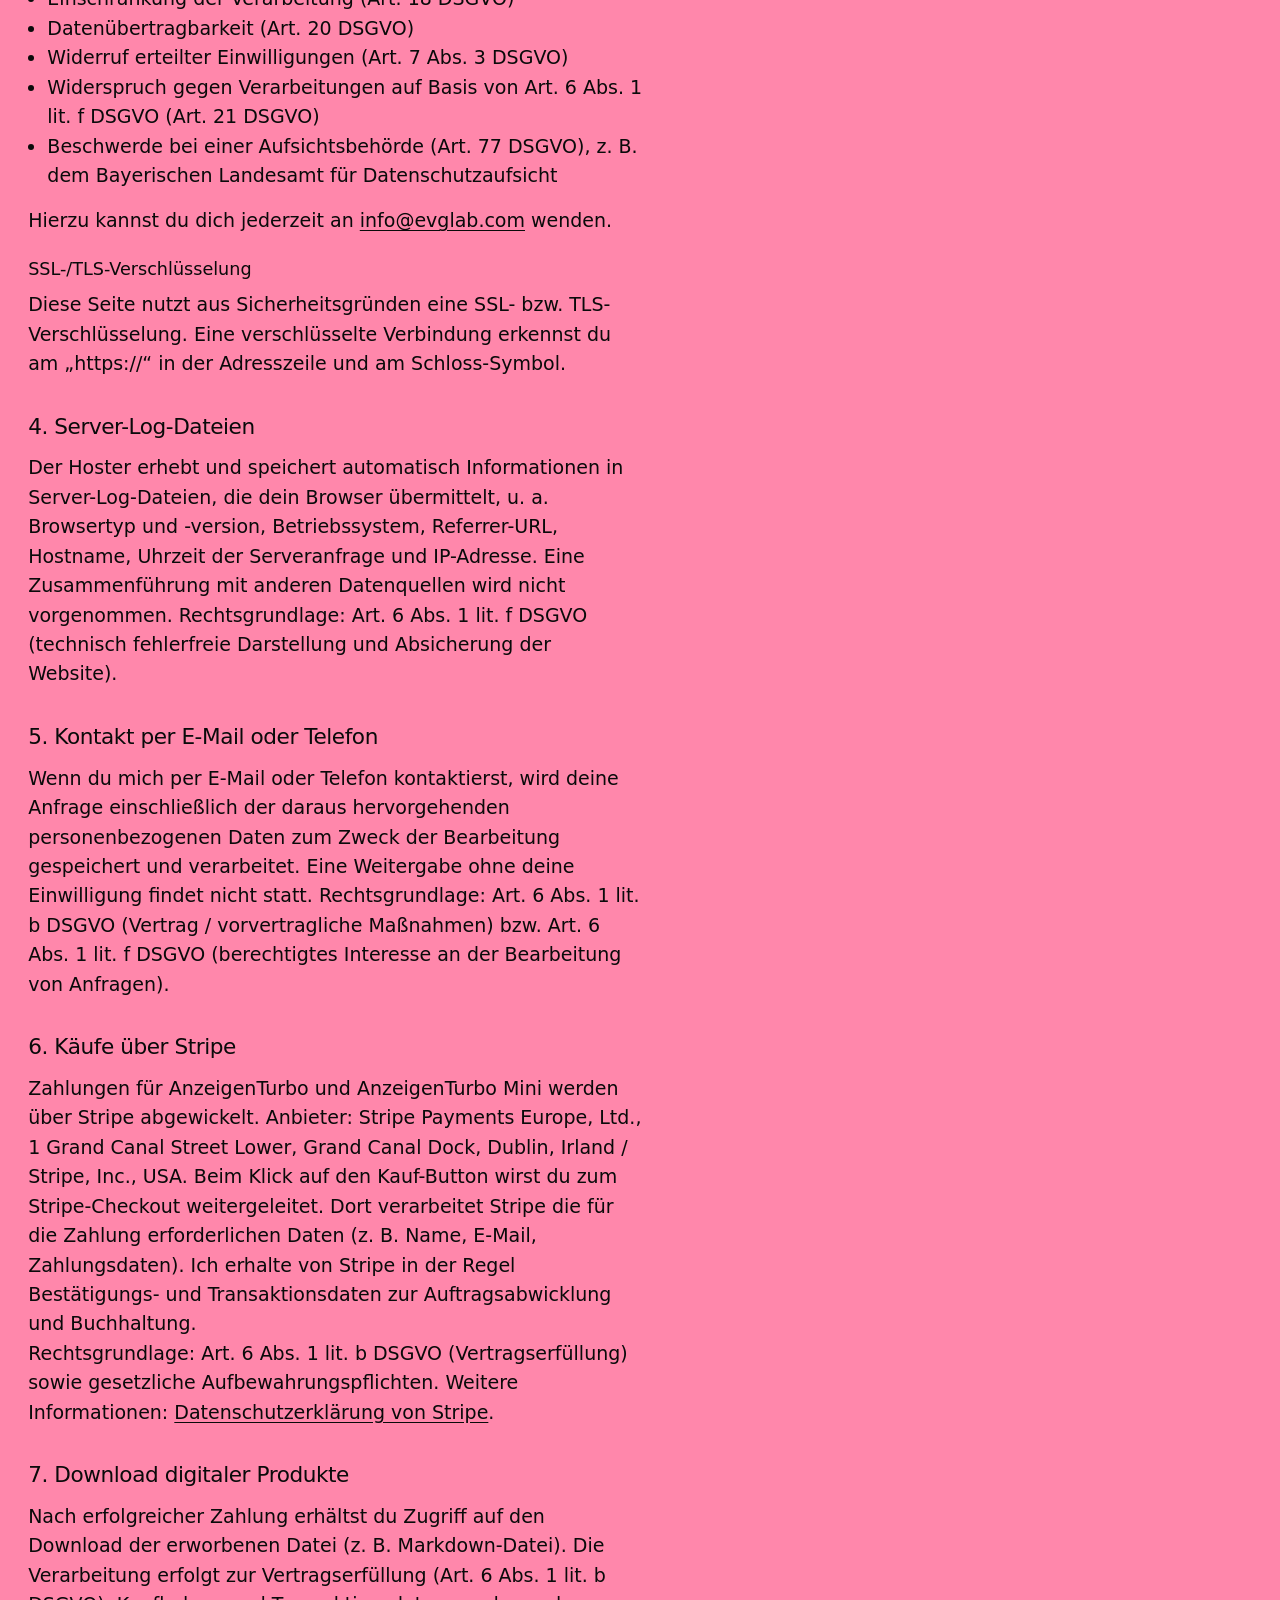
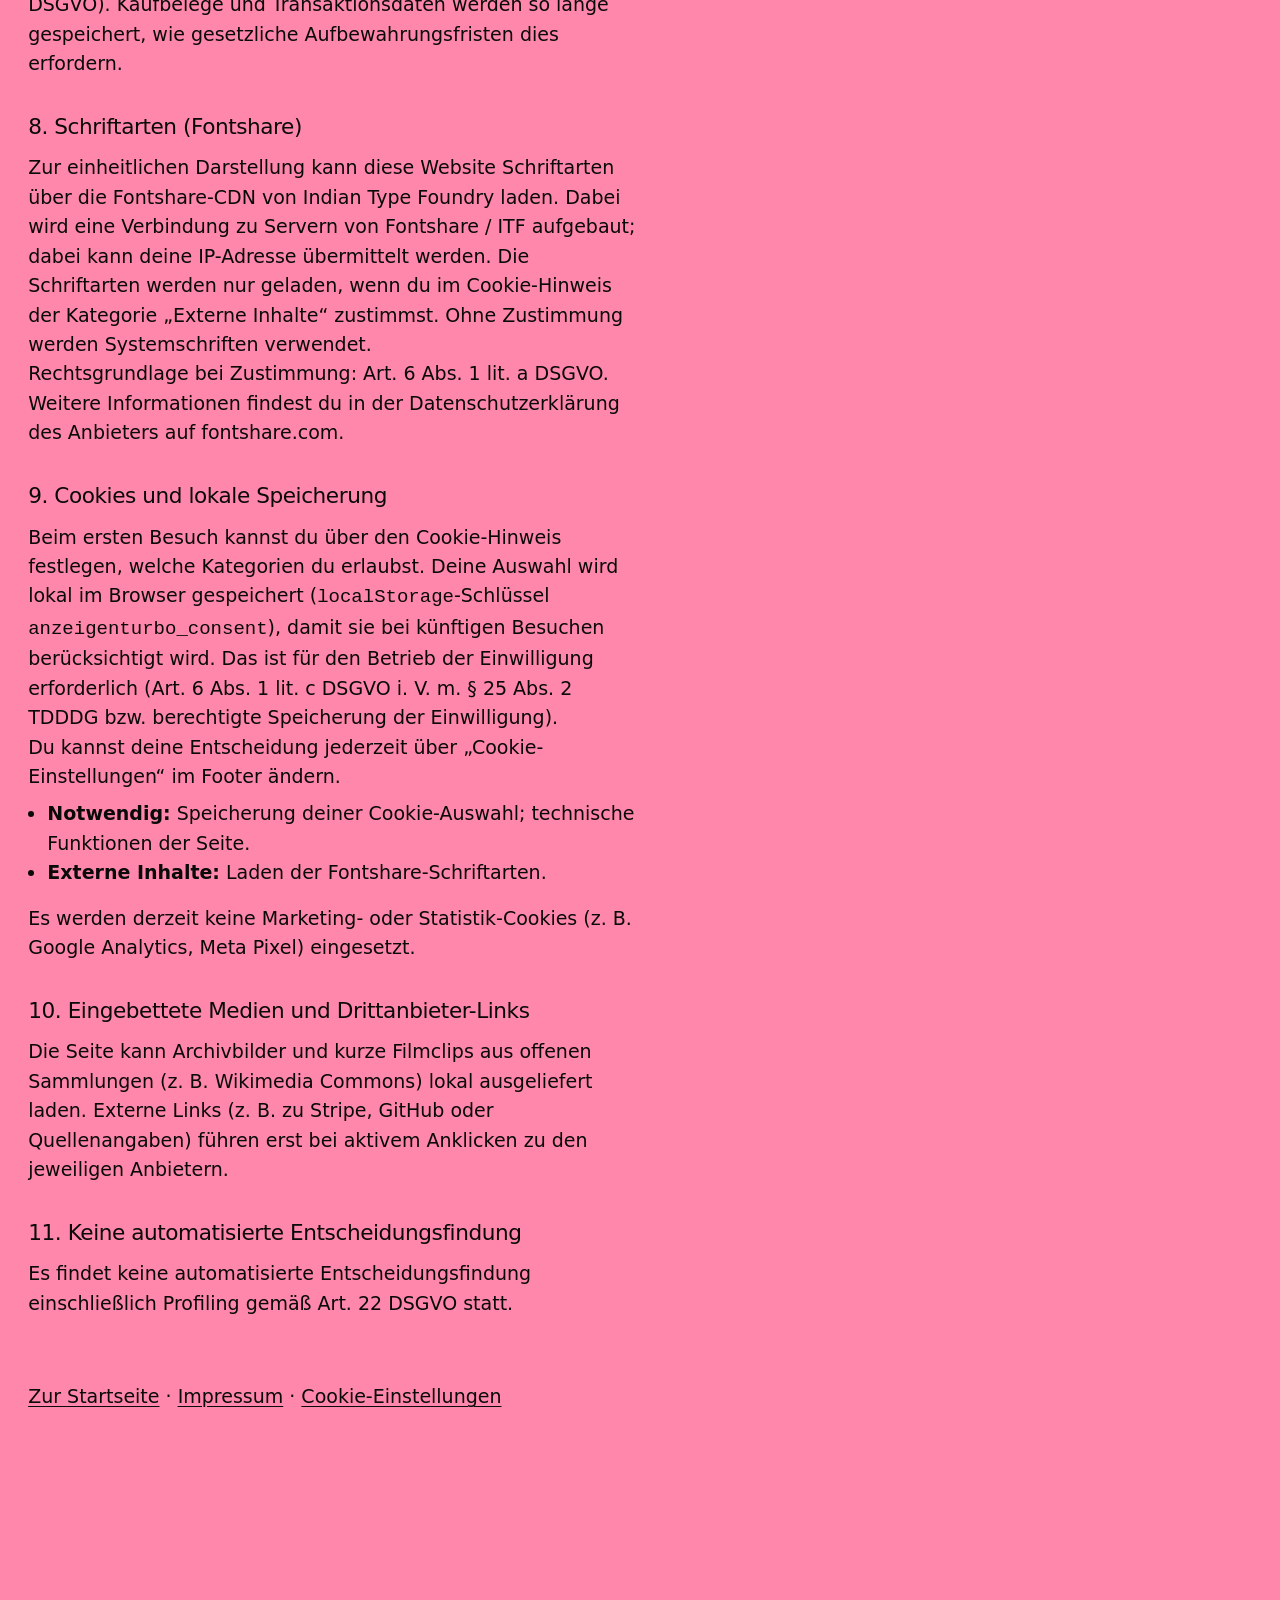
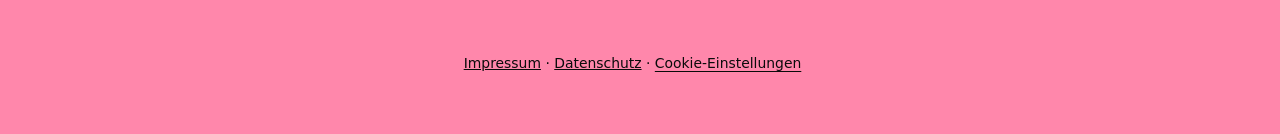
<file: datenschutz.html>
<!DOCTYPE html>
<html lang="de">
<head>
  <meta charset="utf-8" />
  <meta name="viewport" content="width=device-width, initial-scale=1" />
  <title>Datenschutz – AnzeigenTurbo</title>
  <meta name="robots" content="noindex" />
  <script>document.documentElement.classList.add("js");</script>
  <link rel="stylesheet" href="./styles.css" />
</head>
<body class="legal-page">
  <header class="top">
    <a class="brand" href="./">AnzeigenTurbo</a>
    <a class="top-cta" href="./#kaufen">Für 9€ sichern</a>
  </header>

  <main class="legal wrap">
    <h1>Datenschutzerklärung</h1>
    <p class="legal-lead">Der Schutz deiner persönlichen Daten ist mir wichtig. Hier erfährst du, welche Daten beim Besuch von AnzeigenTurbo verarbeitet werden und welche Rechte dir zustehen.</p>

    <h2>1. Verantwortlicher</h2>
    <p>
      Verantwortlicher im Sinne der Datenschutz-Grundverordnung (DSGVO) ist:<br /><br />
      <strong>Erik Freiherr von Gregory</strong><br />
      Hauptstraße 18<br />
      86925 Fuchstal<br />
      E-Mail: <a href="mailto:info@evglab.com">info@evglab.com</a><br />
      Telefon: <a href="tel:+4915565602176">01556 5602176</a>
    </p>

    <h2>2. Hosting</h2>
    <p>Diese Website wird über GitHub Pages bereitgestellt. Anbieter ist GitHub, Inc., 88 Colin P. Kelly Jr. Street, San Francisco, CA 94107, USA (Teil von Microsoft). Beim Aufruf der Seiten können insbesondere IP-Adresse, Datum und Uhrzeit des Zugriffs, Browsertyp sowie übertragene Datenmengen in Server-Logs verarbeitet werden. Dabei kann eine Übermittlung in die USA erfolgen. GitHub beruft sich hierfür u. a. auf Standardvertragsklauseln bzw. das EU-U.S. Data Privacy Framework. Weitere Informationen: <a href="https://docs.github.com/en/site-policy/privacy-policies/github-general-privacy-statement" rel="noopener" target="_blank">GitHub Privacy Statement</a>.</p>
    <p>Rechtsgrundlage: Art. 6 Abs. 1 lit. f DSGVO (berechtigtes Interesse an einer sicheren und effizienten Bereitstellung des Angebots) sowie – soweit ein Kauf angebahnt wird – Art. 6 Abs. 1 lit. b DSGVO.</p>

    <h2>3. Allgemeine Hinweise</h2>
    <p>Ich behandle personenbezogene Daten vertraulich und entsprechend den gesetzlichen Datenschutzvorschriften sowie dieser Datenschutzerklärung. Personenbezogene Daten sind Daten, mit denen du persönlich identifiziert werden kannst.</p>

    <h3>Speicherdauer</h3>
    <p>Soweit hier keine speziellere Speicherdauer genannt wird, verbleiben deine personenbezogenen Daten bei mir, bis der Zweck für die Datenverarbeitung entfällt. Wenn du ein berechtigtes Löschersuchen geltend machst oder eine Einwilligung widerrufst, werden deine Daten gelöscht, sofern keine anderen rechtlich zulässigen Gründe für die Speicherung bestehen (z. B. steuerrechtliche Aufbewahrungsfristen).</p>

    <h3>Deine Rechte</h3>
    <ul>
      <li>Auskunft, Berichtigung, Löschung (Art. 15–17 DSGVO)</li>
      <li>Einschränkung der Verarbeitung (Art. 18 DSGVO)</li>
      <li>Datenübertragbarkeit (Art. 20 DSGVO)</li>
      <li>Widerruf erteilter Einwilligungen (Art. 7 Abs. 3 DSGVO)</li>
      <li>Widerspruch gegen Verarbeitungen auf Basis von Art. 6 Abs. 1 lit. f DSGVO (Art. 21 DSGVO)</li>
      <li>Beschwerde bei einer Aufsichtsbehörde (Art. 77 DSGVO), z. B. dem Bayerischen Landesamt für Datenschutzaufsicht</li>
    </ul>
    <p>Hierzu kannst du dich jederzeit an <a href="mailto:info@evglab.com">info@evglab.com</a> wenden.</p>

    <h3>SSL-/TLS-Verschlüsselung</h3>
    <p>Diese Seite nutzt aus Sicherheitsgründen eine SSL- bzw. TLS-Verschlüsselung. Eine verschlüsselte Verbindung erkennst du am „https://“ in der Adresszeile und am Schloss-Symbol.</p>

    <h2>4. Server-Log-Dateien</h2>
    <p>Der Hoster erhebt und speichert automatisch Informationen in Server-Log-Dateien, die dein Browser übermittelt, u. a. Browsertyp und -version, Betriebssystem, Referrer-URL, Hostname, Uhrzeit der Serveranfrage und IP-Adresse. Eine Zusammenführung mit anderen Datenquellen wird nicht vorgenommen. Rechtsgrundlage: Art. 6 Abs. 1 lit. f DSGVO (technisch fehlerfreie Darstellung und Absicherung der Website).</p>

    <h2>5. Kontakt per E-Mail oder Telefon</h2>
    <p>Wenn du mich per E-Mail oder Telefon kontaktierst, wird deine Anfrage einschließlich der daraus hervorgehenden personenbezogenen Daten zum Zweck der Bearbeitung gespeichert und verarbeitet. Eine Weitergabe ohne deine Einwilligung findet nicht statt. Rechtsgrundlage: Art. 6 Abs. 1 lit. b DSGVO (Vertrag / vorvertragliche Maßnahmen) bzw. Art. 6 Abs. 1 lit. f DSGVO (berechtigtes Interesse an der Bearbeitung von Anfragen).</p>

    <h2>6. Käufe über Stripe</h2>
    <p>Zahlungen für AnzeigenTurbo und AnzeigenTurbo Mini werden über Stripe abgewickelt. Anbieter: Stripe Payments Europe, Ltd., 1 Grand Canal Street Lower, Grand Canal Dock, Dublin, Irland / Stripe, Inc., USA. Beim Klick auf den Kauf-Button wirst du zum Stripe-Checkout weitergeleitet. Dort verarbeitet Stripe die für die Zahlung erforderlichen Daten (z. B. Name, E-Mail, Zahlungsdaten). Ich erhalte von Stripe in der Regel Bestätigungs- und Transaktionsdaten zur Auftragsabwicklung und Buchhaltung.</p>
    <p>Rechtsgrundlage: Art. 6 Abs. 1 lit. b DSGVO (Vertragserfüllung) sowie gesetzliche Aufbewahrungspflichten. Weitere Informationen: <a href="https://stripe.com/de/privacy" rel="noopener" target="_blank">Datenschutzerklärung von Stripe</a>.</p>

    <h2>7. Download digitaler Produkte</h2>
    <p>Nach erfolgreicher Zahlung erhältst du Zugriff auf den Download der erworbenen Datei (z. B. Markdown-Datei). Die Verarbeitung erfolgt zur Vertragserfüllung (Art. 6 Abs. 1 lit. b DSGVO). Kaufbelege und Transaktionsdaten werden so lange gespeichert, wie gesetzliche Aufbewahrungsfristen dies erfordern.</p>

    <h2>8. Schriftarten (Fontshare)</h2>
    <p>Zur einheitlichen Darstellung kann diese Website Schriftarten über die Fontshare-CDN von Indian Type Foundry laden. Dabei wird eine Verbindung zu Servern von Fontshare / ITF aufgebaut; dabei kann deine IP-Adresse übermittelt werden. Die Schriftarten werden nur geladen, wenn du im Cookie-Hinweis der Kategorie „Externe Inhalte“ zustimmst. Ohne Zustimmung werden Systemschriften verwendet.</p>
    <p>Rechtsgrundlage bei Zustimmung: Art. 6 Abs. 1 lit. a DSGVO. Weitere Informationen findest du in der Datenschutzerklärung des Anbieters auf fontshare.com.</p>

    <h2>9. Cookies und lokale Speicherung</h2>
    <p>Beim ersten Besuch kannst du über den Cookie-Hinweis festlegen, welche Kategorien du erlaubst. Deine Auswahl wird lokal im Browser gespeichert (<code>localStorage</code>-Schlüssel <code>anzeigenturbo_consent</code>), damit sie bei künftigen Besuchen berücksichtigt wird. Das ist für den Betrieb der Einwilligung erforderlich (Art. 6 Abs. 1 lit. c DSGVO i. V. m. § 25 Abs. 2 TDDDG bzw. berechtigte Speicherung der Einwilligung).</p>
    <p>Du kannst deine Entscheidung jederzeit über „Cookie-Einstellungen“ im Footer ändern.</p>
    <ul>
      <li><strong>Notwendig:</strong> Speicherung deiner Cookie-Auswahl; technische Funktionen der Seite.</li>
      <li><strong>Externe Inhalte:</strong> Laden der Fontshare-Schriftarten.</li>
    </ul>
    <p>Es werden derzeit keine Marketing- oder Statistik-Cookies (z. B. Google Analytics, Meta Pixel) eingesetzt.</p>

    <h2>10. Eingebettete Medien und Drittanbieter-Links</h2>
    <p>Die Seite kann Archivbilder und kurze Filmclips aus offenen Sammlungen (z. B. Wikimedia Commons) lokal ausgeliefert laden. Externe Links (z. B. zu Stripe, GitHub oder Quellenangaben) führen erst bei aktivem Anklicken zu den jeweiligen Anbietern.</p>

    <h2>11. Keine automatisierte Entscheidungsfindung</h2>
    <p>Es findet keine automatisierte Entscheidungsfindung einschließlich Profiling gemäß Art. 22 DSGVO statt.</p>

    <p class="legal-nav">
      <a href="./">Zur Startseite</a> ·
      <a href="./impressum.html">Impressum</a> ·
      <button type="button" class="link-plain cookie-open" data-cookie-open>Cookie-Einstellungen</button>
    </p>
  </main>

  <footer class="site-footer">
    <p class="imprint legal-foot">
      <a href="./impressum.html">Impressum</a> ·
      <a href="./datenschutz.html">Datenschutz</a> ·
      <button type="button" class="link-plain cookie-open" data-cookie-open>Cookie-Einstellungen</button>
    </p>
  </footer>

  <script src="./cookies.js"></script>
</body>
</html>
</file>
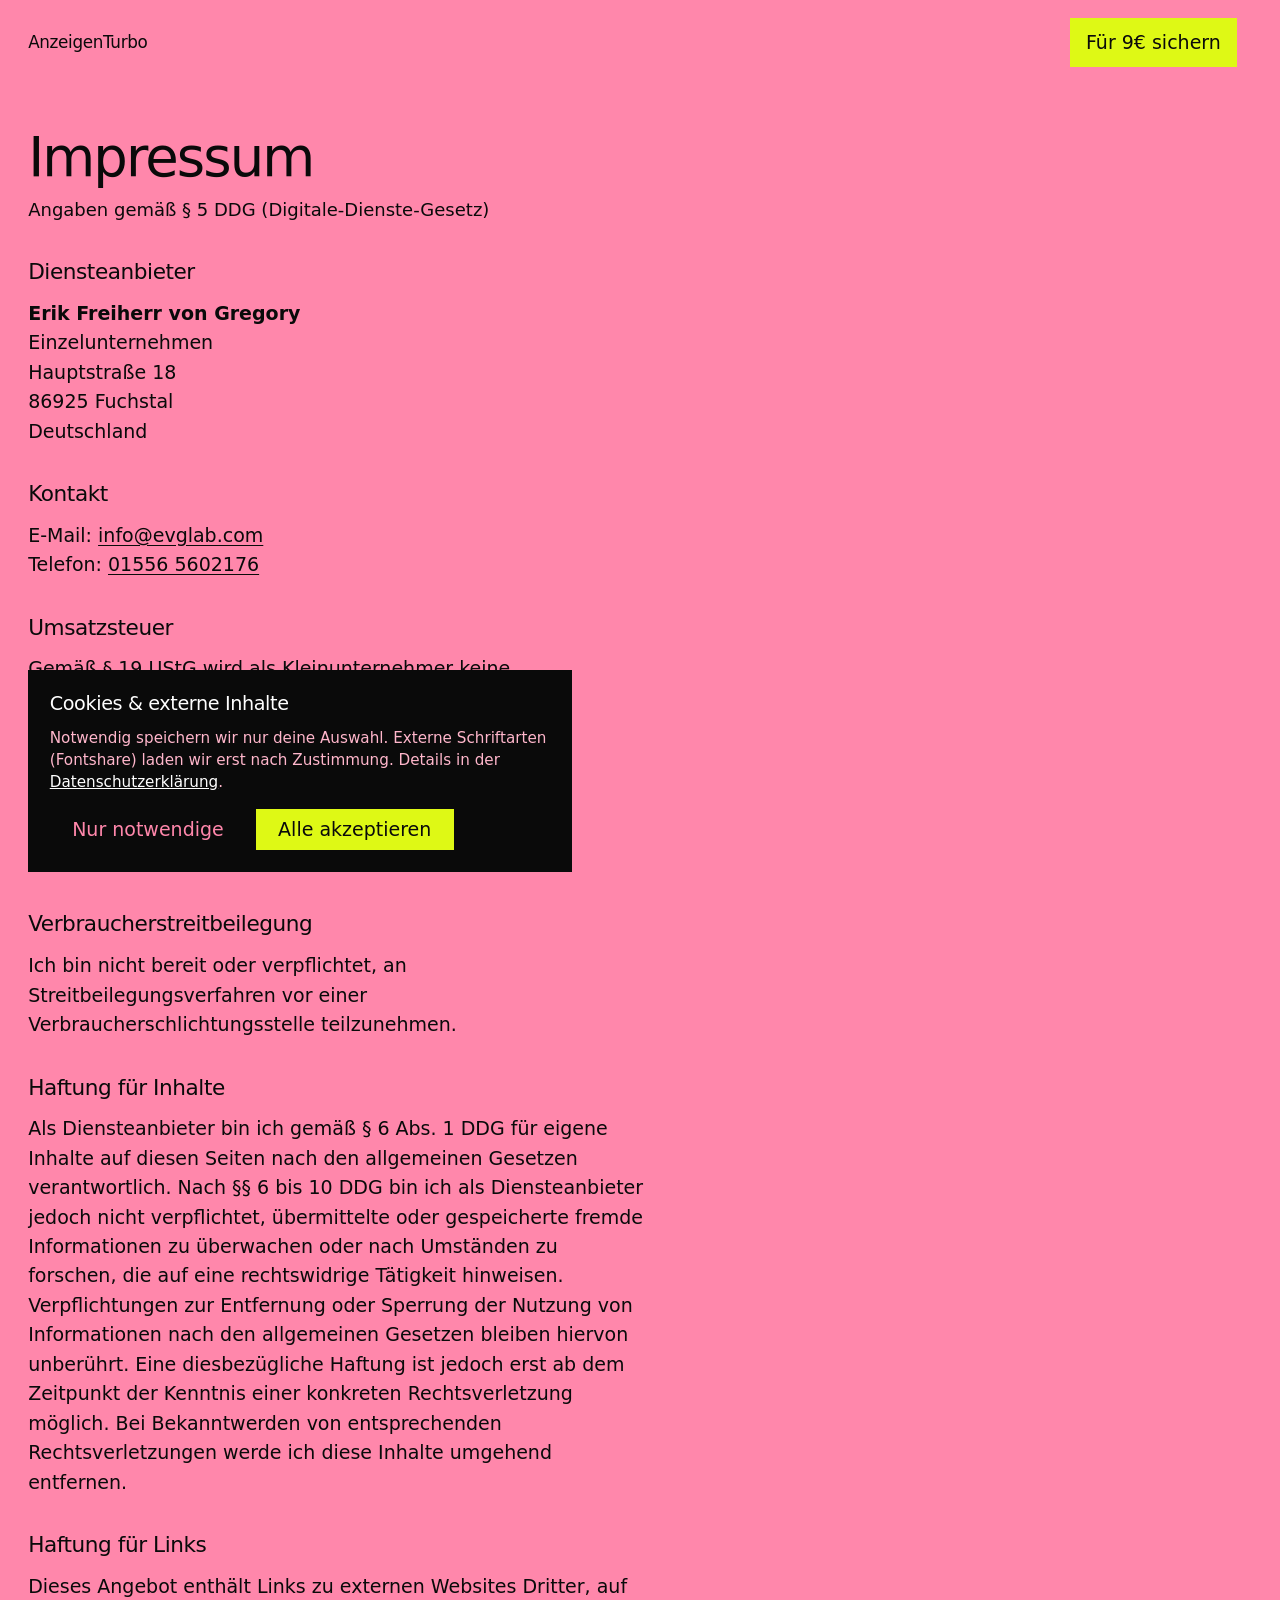
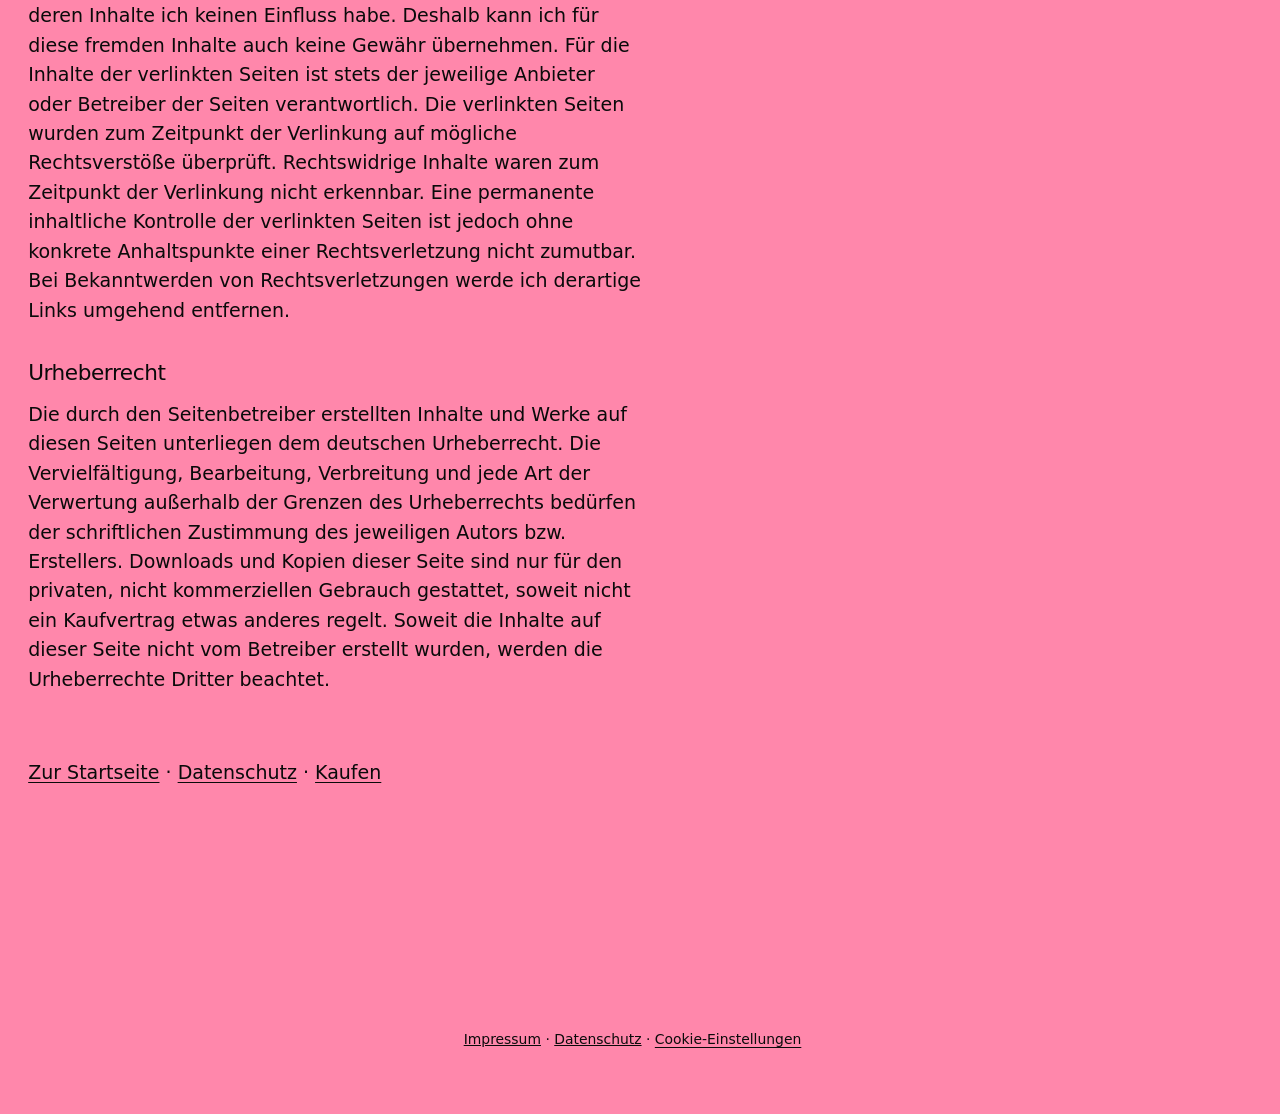
<file: impressum.html>
<!DOCTYPE html>
<html lang="de">
<head>
  <meta charset="utf-8" />
  <meta name="viewport" content="width=device-width, initial-scale=1" />
  <title>Impressum – AnzeigenTurbo</title>
  <meta name="robots" content="noindex" />
  <script>document.documentElement.classList.add("js");</script>
  <link rel="stylesheet" href="./styles.css" />
</head>
<body class="legal-page">
  <header class="top">
    <a class="brand" href="./">AnzeigenTurbo</a>
    <a class="top-cta" href="./#kaufen">Für 9€ sichern</a>
  </header>

  <main class="legal wrap">
    <h1>Impressum</h1>
    <p class="legal-lead">Angaben gemäß § 5 DDG (Digitale-Dienste-Gesetz)</p>

    <h2>Diensteanbieter</h2>
    <p>
      <strong>Erik Freiherr von Gregory</strong><br />
      Einzelunternehmen<br />
      Hauptstraße 18<br />
      86925 Fuchstal<br />
      Deutschland
    </p>

    <h2>Kontakt</h2>
    <p>
      E-Mail: <a href="mailto:info@evglab.com">info@evglab.com</a><br />
      Telefon: <a href="tel:+4915565602176">01556 5602176</a>
    </p>

    <h2>Umsatzsteuer</h2>
    <p>Gemäß § 19 UStG wird als Kleinunternehmer keine Umsatzsteuer berechnet und ausgewiesen.</p>

    <h2>Verantwortlich für den Inhalt nach § 18 Abs. 2 MStV</h2>
    <p>
      Erik Freiherr von Gregory<br />
      Hauptstraße 18<br />
      86925 Fuchstal
    </p>

    <h2>Verbraucherstreitbeilegung</h2>
    <p>Ich bin nicht bereit oder verpflichtet, an Streitbeilegungsverfahren vor einer Verbraucherschlichtungsstelle teilzunehmen.</p>

    <h2>Haftung für Inhalte</h2>
    <p>Als Diensteanbieter bin ich gemäß § 6 Abs. 1 DDG für eigene Inhalte auf diesen Seiten nach den allgemeinen Gesetzen verantwortlich. Nach §§ 6 bis 10 DDG bin ich als Diensteanbieter jedoch nicht verpflichtet, übermittelte oder gespeicherte fremde Informationen zu überwachen oder nach Umständen zu forschen, die auf eine rechtswidrige Tätigkeit hinweisen. Verpflichtungen zur Entfernung oder Sperrung der Nutzung von Informationen nach den allgemeinen Gesetzen bleiben hiervon unberührt. Eine diesbezügliche Haftung ist jedoch erst ab dem Zeitpunkt der Kenntnis einer konkreten Rechtsverletzung möglich. Bei Bekanntwerden von entsprechenden Rechtsverletzungen werde ich diese Inhalte umgehend entfernen.</p>

    <h2>Haftung für Links</h2>
    <p>Dieses Angebot enthält Links zu externen Websites Dritter, auf deren Inhalte ich keinen Einfluss habe. Deshalb kann ich für diese fremden Inhalte auch keine Gewähr übernehmen. Für die Inhalte der verlinkten Seiten ist stets der jeweilige Anbieter oder Betreiber der Seiten verantwortlich. Die verlinkten Seiten wurden zum Zeitpunkt der Verlinkung auf mögliche Rechtsverstöße überprüft. Rechtswidrige Inhalte waren zum Zeitpunkt der Verlinkung nicht erkennbar. Eine permanente inhaltliche Kontrolle der verlinkten Seiten ist jedoch ohne konkrete Anhaltspunkte einer Rechtsverletzung nicht zumutbar. Bei Bekanntwerden von Rechtsverletzungen werde ich derartige Links umgehend entfernen.</p>

    <h2>Urheberrecht</h2>
    <p>Die durch den Seitenbetreiber erstellten Inhalte und Werke auf diesen Seiten unterliegen dem deutschen Urheberrecht. Die Vervielfältigung, Bearbeitung, Verbreitung und jede Art der Verwertung außerhalb der Grenzen des Urheberrechts bedürfen der schriftlichen Zustimmung des jeweiligen Autors bzw. Erstellers. Downloads und Kopien dieser Seite sind nur für den privaten, nicht kommerziellen Gebrauch gestattet, soweit nicht ein Kaufvertrag etwas anderes regelt. Soweit die Inhalte auf dieser Seite nicht vom Betreiber erstellt wurden, werden die Urheberrechte Dritter beachtet.</p>

    <p class="legal-nav">
      <a href="./">Zur Startseite</a> ·
      <a href="./datenschutz.html">Datenschutz</a> ·
      <a href="./#kaufen">Kaufen</a>
    </p>
  </main>

  <footer class="site-footer">
    <p class="imprint legal-foot">
      <a href="./impressum.html">Impressum</a> ·
      <a href="./datenschutz.html">Datenschutz</a> ·
      <button type="button" class="link-plain cookie-open" data-cookie-open>Cookie-Einstellungen</button>
    </p>
  </footer>

  <script src="./cookies.js"></script>
</body>
</html>
</file>
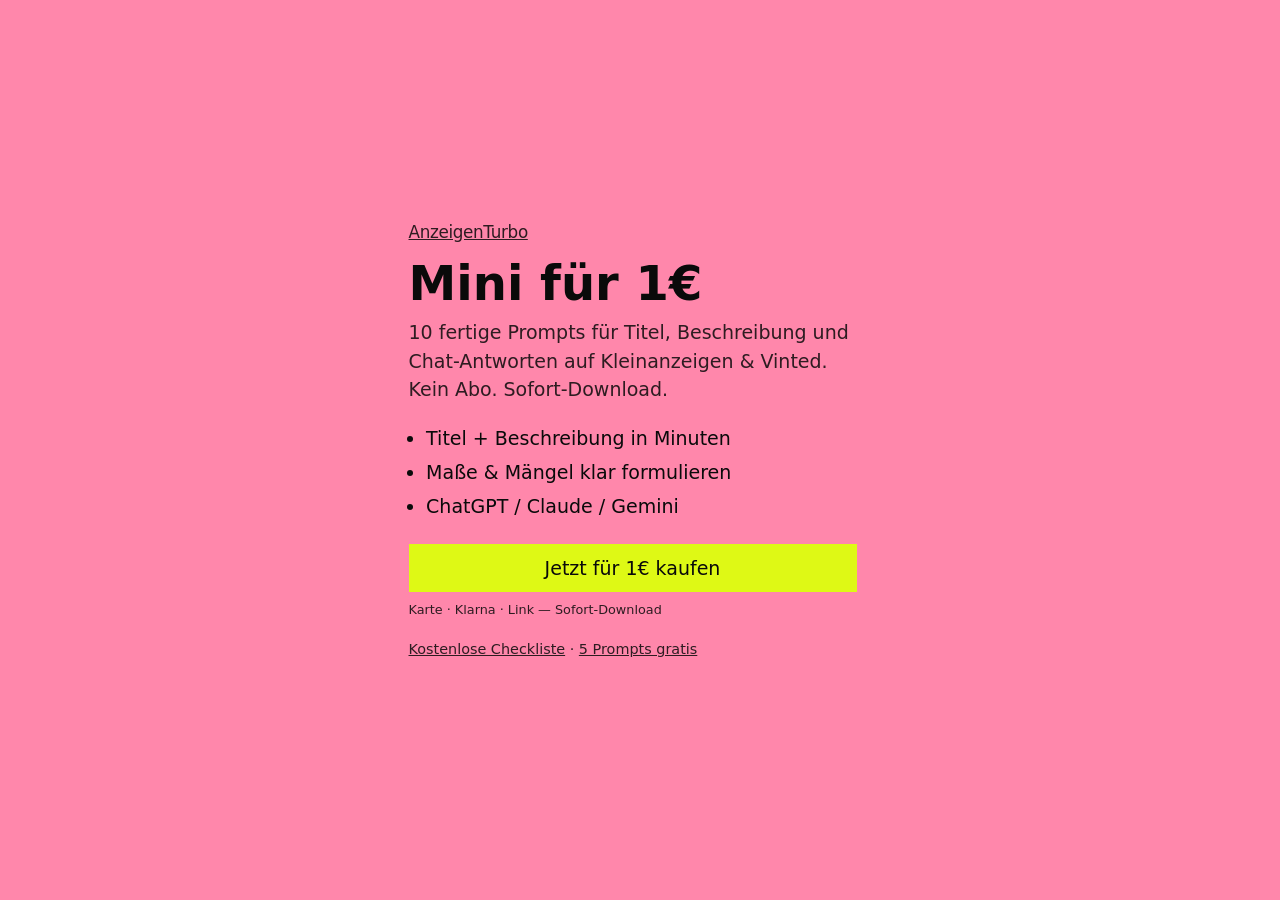
<file: mini.html>
<!DOCTYPE html>
<html lang="de">
<head>
  <meta charset="utf-8" />
  <meta name="viewport" content="width=device-width, initial-scale=1" />
  <title>AnzeigenTurbo Mini – 1€</title>
  <meta name="description" content="10 KI-Prompts für Kleinanzeigen & Vinted. Einmalig 1€, Sofort-Download." />
  <link rel="stylesheet" href="./styles.css?v=11" />
  <style>
    .mini-page { min-height: 100vh; display: grid; place-items: center; padding: 2rem 1.25rem; }
    .mini-card { max-width: 28rem; width: 100%; }
    .mini-card h1 { font-size: clamp(2rem, 6vw, 3rem); line-height: 0.95; margin: 0 0 0.75rem; }
    .mini-card p { margin: 0 0 1.25rem; opacity: 0.85; }
    .mini-card ul { margin: 0 0 1.5rem; padding-left: 1.1rem; }
    .mini-card li { margin: 0.35rem 0; }
    .mini-card .button { display: inline-flex; width: 100%; justify-content: center; }
    .mini-fine { margin-top: 0.85rem; font-size: 0.9rem; opacity: 0.7; }
  </style>
</head>
<body>
  <main class="mini-page">
    <div class="mini-card">
      <p class="brand" style="margin-bottom:1rem"><a href="./">AnzeigenTurbo</a></p>
      <h1>Mini für 1€</h1>
      <p>10 fertige Prompts für Titel, Beschreibung und Chat-Antworten auf Kleinanzeigen &amp; Vinted. Kein Abo. Sofort-Download.</p>
      <ul>
        <li>Titel + Beschreibung in Minuten</li>
        <li>Maße &amp; Mängel klar formulieren</li>
        <li>ChatGPT / Claude / Gemini</li>
      </ul>
      <a class="button" href="https://buy.stripe.com/fZu14n9rYbTt8iLczH7N601" rel="noopener">Jetzt für 1€ kaufen</a>
      <p class="mini-fine" style="margin-top:0.45rem;font-size:0.8rem">Karte · Klarna · Link — Sofort-Download</p>
      <p class="mini-fine"><a href="./checkliste.html">Kostenlose Checkliste</a> · <a href="./download/Leadmagnet-5-Prompts.md">5 Prompts gratis</a></p>
    </div>
  </main>
</body>
</html>
</file>
<file: styles.css>
/* AnzeigenTurbo — direction: hero-object / Bubblegum and lime / Clash Grotesk */

:root {
  --bg: #ff87ab;
  --surface: #ff739d;
  --ink: #0a0a0a;
  --muted: #2a0c16;
  --accent: #def915;
  --accent-ink: #0a0a0a;
  --field-1: #0a0a0a;
  --field-1-ink: #ff87ab;
  --paper: #e8e4e1;
  --paper-ink: #0a0a0a;

  --font-display: "Clash Grotesk", "Segoe UI", system-ui, sans-serif;
  --font-text: "Clash Grotesk", "Segoe UI", system-ui, sans-serif;

  --step-small: clamp(0.8125rem, 0.79rem + 0.1vw, 0.875rem);
  --step-body: clamp(1.0625rem, 1rem + 0.25vw, 1.1875rem);
  --step-lead: clamp(1.25rem, 1.1rem + 0.7vw, 1.625rem);
  --step-head: clamp(2rem, 1.3rem + 3.2vw, 4rem);
  --step-display: clamp(2.5rem, 1rem + 5.2vw, 5.25rem);
  --step-poster: clamp(2.5rem, 1.2rem + 5.2vw, 5.25rem);

  --margin: clamp(1rem, 2.2vw, 2rem);
  --gutter: clamp(1rem, 2vw, 2rem);
  --section: clamp(5rem, 12vw, 13rem);
  --radius: 0;

  --ease-out: cubic-bezier(0.22, 1, 0.36, 1);
  --ease-expo: cubic-bezier(0.16, 1, 0.3, 1);
  --ease-in-out: cubic-bezier(0.76, 0, 0.24, 1);
  --ease-soft: cubic-bezier(0.33, 1, 0.68, 1);
  --t-press: 140ms;
  --t-hover: 180ms;
  --t-ui: 240ms;
  --t-reveal: 800ms;
  --t-ground: 300ms;
}

*, *::before, *::after { box-sizing: border-box; }
html {
  -webkit-text-size-adjust: 100%;
  text-size-adjust: 100%;
  scroll-behavior: smooth;
}
body {
  margin: 0;
  background: var(--bg);
  color: var(--ink);
  font-family: var(--font-text);
  font-size: var(--step-body);
  font-weight: 400;
  line-height: 1.5;
  font-kerning: normal;
  -webkit-font-smoothing: antialiased;
  text-rendering: optimizeLegibility;
  transition: background-color var(--t-ground) ease;
}
body[data-pack="mode"] { background: #ff9ab8; }
body[data-pack="elektronik"] { background: #ff7aa0; }
body[data-pack="moebel"] { background: #ff95b0; }
body[data-pack="handmade"] { background: #ff8aaf; }

h1, h2, h3, p, figure, blockquote, ul, ol, dl, dd { margin: 0; }
ul[class], ol[class] { padding: 0; list-style: none; }
img, video, svg { display: block; max-width: 100%; }
img, video { height: auto; }
button { font: inherit; color: inherit; background: none; border: 0; padding: 0; cursor: pointer; }
a { color: inherit; }
::selection { background: var(--accent); color: var(--accent-ink); }
:focus-visible { outline: 2px solid var(--accent); outline-offset: 3px; }

.wrap { padding-inline: var(--margin); }
.grid {
  display: grid;
  grid-template-columns: repeat(12, minmax(0, 1fr));
  column-gap: var(--gutter);
}
.sr-only {
  position: absolute;
  width: 1px;
  height: 1px;
  overflow: hidden;
  clip-path: inset(50%);
  white-space: nowrap;
}

.button {
  display: inline-flex;
  align-items: center;
  justify-content: center;
  min-height: 3rem;
  padding: 0 1.4rem;
  background: var(--accent);
  color: var(--accent-ink);
  border-radius: var(--radius);
  text-decoration: none;
  font-weight: 500;
  white-space: nowrap;
  transition: transform var(--t-press) var(--ease-out), background-color var(--t-hover) ease;
}
.button:active { transform: scale(0.97); }
.button.wide { width: 100%; }
.button.ink {
  background: var(--ink);
  color: var(--bg);
}
.link-plain {
  text-decoration: underline;
  text-underline-offset: 0.18em;
  text-decoration-thickness: 0.07em;
}

/* ---------- top ---------- */
.top {
  display: flex;
  justify-content: space-between;
  align-items: center;
  padding: 1.1rem var(--margin);
  position: relative;
  z-index: 5;
}
.brand {
  font-weight: 500;
  font-size: 1.05rem;
  letter-spacing: -0.02em;
  text-decoration: none;
}
.top-cta {
  background: var(--accent);
  color: var(--accent-ink);
  text-decoration: none;
  font-weight: 500;
  padding: 0.65rem 1rem;
  min-height: 2.6rem;
  display: inline-flex;
  align-items: center;
  transition: transform var(--t-press) var(--ease-out);
}
.top-cta:active { transform: scale(0.97); }

/* ---------- hero: line-up on an arc ---------- */
.hero {
  position: relative;
  min-height: calc(100svh - 4.5rem);
  padding: 0.5rem 0 1.5rem;
  overflow: hidden;
  isolation: isolate;
}
.hero-copy {
  position: relative;
  z-index: 3;
  padding-inline: var(--margin);
  max-width: 28rem;
}
.hero h1 {
  font-size: clamp(2.75rem, 7.5vw, 6.5rem);
  font-weight: 400;
  letter-spacing: -0.04em;
  line-height: 0.9;
  max-width: 15ch;
  text-wrap: balance;
}
.hero .lede {
  margin-top: 0.85rem;
  font-size: 1.125rem;
  line-height: 1.4;
  max-width: 36ch;
  color: var(--ink);
}
.hero-buy-inline {
  display: none;
  margin-top: 1.25rem;
}
.hero-cta-row {
  display: none;
  gap: 0.85rem;
  align-items: center;
  flex-wrap: wrap;
  margin-top: 1.25rem;
}
.hero-mini {
  color: var(--ink, #111);
  font-weight: 600;
  text-decoration: underline;
  text-underline-offset: 0.2em;
}

html { scrollbar-gutter: stable; overflow-x: hidden; }
body { overflow-x: hidden; }

.hero-object {
  position: absolute;
  right: max(var(--margin), 1vw);
  top: 4vh;
  width: min(48vw, 560px);
  aspect-ratio: 1 / 1;
  height: auto;
  margin: 0;
  overflow: visible;
  background: transparent;
  transform: rotate(-3deg);
  z-index: 1;
  pointer-events: none;
}
.hero-object img {
  width: 100%;
  max-width: none;
  height: 100%;
  object-fit: contain;
  object-position: center bottom;
  margin: 0;
  filter: drop-shadow(14px 18px 0 rgba(10, 10, 10, 0.16));
}
.pack-meta {
  position: relative;
  z-index: 3;
  margin-top: 1.5rem;
  text-align: left;
}
@media (min-width: 861px) {
  .pack-meta {
    margin-top: min(48vh, 460px);
  }
}
.pack-meta .arc-name {
  font-size: clamp(1.5rem, 2.8vw, 2.2rem);
  letter-spacing: -0.03em;
  line-height: 1.05;
  font-weight: 500;
}
.pack-meta .arc-fact {
  margin-top: 0.25rem;
  font-size: 1.05rem;
  color: var(--muted);
}

.arc {
  position: relative;
  z-index: 3;
  margin-top: 1.25rem;
}
.arc-track {
  display: flex;
  align-items: flex-end;
  gap: 0.75rem;
  overflow-x: auto;
  overflow-y: hidden;
  scroll-snap-type: x mandatory;
  -webkit-overflow-scrolling: touch;
  padding-inline: var(--margin);
  padding-bottom: 0.35rem;
  scrollbar-width: none;
}
.arc-track::-webkit-scrollbar { display: none; }

.arc-item {
  flex: 0 0 auto;
  width: 104px;
  scroll-snap-align: start;
  cursor: pointer;
  border: 0;
  background: transparent;
  color: inherit;
  opacity: 0.55;
  filter: brightness(0.8);
  transform: translateY(8px);
  transition: transform 220ms var(--ease-out), opacity 220ms ease, filter 220ms ease;
}
.arc-item.is-active {
  opacity: 1;
  filter: brightness(1);
  transform: translateY(0) rotate(-3deg);
}
.arc-item:nth-child(even) { transform: translateY(-4px); }
.arc-item.is-active:nth-child(even) { transform: translateY(0) rotate(-3deg); }

.arc-frame {
  width: 104px;
  height: 150px;
  overflow: hidden;
  background: #111;
}
.arc-frame img {
  width: 130%;
  max-width: none;
  height: 100%;
  object-fit: cover;
  margin-left: -15%;
}

.live-out {
  margin: 1.25rem var(--margin) 0;
  max-width: 42rem;
  padding: 1rem 1.1rem;
  background: var(--ink);
  color: var(--field-1-ink);
}
.live-out p {
  font-size: var(--step-small);
  color: #ffb6cb;
  margin-bottom: 0.35rem;
}
.live-out strong {
  display: block;
  font-size: clamp(1.15rem, 2vw, 1.45rem);
  font-weight: 500;
  letter-spacing: -0.02em;
  line-height: 1.25;
  color: #fff;
}

/* ---------- features: poster scale ---------- */
.features {
  padding: 10vh var(--margin) 12vh;
  background: var(--bg);
}
.cap-lead {
  color: var(--muted);
  font-size: var(--step-poster);
  font-weight: 500;
  letter-spacing: -0.035em;
  line-height: 1;
  margin-bottom: 0.6rem;
}
.cap-list {
  display: grid;
  gap: 0.35em;
  max-width: 100%;
}
.cap-row {
  display: grid;
  grid-template-columns: minmax(0, 2fr) minmax(0, 1fr);
  gap: var(--gutter);
  align-items: first baseline;
  transition: opacity var(--t-hover) ease;
}
.cap-list:hover .cap-row { opacity: 0.35; }
.cap-list:hover .cap-row:hover { opacity: 1; }
.cap-name {
  font-size: var(--step-poster);
  font-weight: 500;
  letter-spacing: -0.035em;
  line-height: 1;
}
.cap-desc {
  font-size: 1.05rem;
  line-height: 1.35;
  color: var(--ink);
  max-width: 28ch;
  font-weight: 400;
}

/* ---------- how: tiles that grow ---------- */
.how {
  padding: var(--section) var(--margin);
  background: var(--field-1);
  color: var(--field-1-ink);
}
.how h2 {
  font-size: clamp(2rem, 4vw, 3.2rem);
  font-weight: 400;
  letter-spacing: -0.03em;
  line-height: 1;
  max-width: 12ch;
  margin-bottom: 2rem;
}
.tiles {
  display: grid;
  grid-template-columns: repeat(12, minmax(0, 1fr));
  gap: var(--gutter);
  align-items: end;
}
.tile {
  display: flex;
  flex-direction: column;
  gap: 0.75rem;
}
.tile:nth-child(1) { grid-column: 1 / span 2; }
.tile:nth-child(2) { grid-column: 3 / span 4; }
.tile:nth-child(3) { grid-column: 7 / span 6; }
.tile-media {
  overflow: hidden;
  background: #1a1a1a;
  aspect-ratio: 3 / 4;
}
.tile:nth-child(1) .tile-media { aspect-ratio: 2 / 3; }
.tile:nth-child(2) .tile-media { aspect-ratio: 4 / 5; }
.tile:nth-child(3) .tile-media { aspect-ratio: 1 / 1; }
.tile-media img,
.tile-media video {
  width: 130%;
  max-width: none;
  height: 100%;
  object-fit: cover;
  margin-left: -15%;
}
.tile h3 {
  font-size: 1.25rem;
  font-weight: 500;
  letter-spacing: -0.02em;
}
.tile p {
  font-size: 1rem;
  color: var(--field-1-ink);
  max-width: 28ch;
  line-height: 1.4;
  opacity: 0.85;
}

/* ---------- pricing: itemised receipt ---------- */
.buy {
  padding: var(--section) var(--margin);
  background: var(--bg);
}
.buy-grid {
  display: grid;
  grid-template-columns: repeat(12, minmax(0, 1fr));
  gap: var(--gutter);
  align-items: start;
}
.buy-copy {
  grid-column: 1 / span 5;
  padding-top: 6rem;
}
.buy-copy h2 {
  font-size: clamp(2.4rem, 4vw, 4rem);
  font-weight: 400;
  letter-spacing: -0.035em;
  line-height: 0.95;
  max-width: 10ch;
  margin-bottom: 1rem;
}
.buy-copy > p {
  font-size: 1.125rem;
  max-width: 36ch;
  margin-bottom: 1.5rem;
  line-height: 1.45;
}
.receipt {
  grid-column: 7 / span 6;
  background: var(--paper);
  color: var(--paper-ink);
  padding: 1.75rem 1.75rem 2.5rem;
  margin-top: -2rem;
  justify-self: stretch;
  clip-path: polygon(
    0 0, 100% 0, 100% calc(100% - 14px),
    96% 100%, 92% calc(100% - 14px), 88% 100%, 84% calc(100% - 14px),
    80% 100%, 76% calc(100% - 14px), 72% 100%, 68% calc(100% - 14px),
    64% 100%, 60% calc(100% - 14px), 56% 100%, 52% calc(100% - 14px),
    48% 100%, 44% calc(100% - 14px), 40% 100%, 36% calc(100% - 14px),
    32% 100%, 28% calc(100% - 14px), 24% 100%, 20% calc(100% - 14px),
    16% 100%, 12% calc(100% - 14px), 8% 100%, 4% calc(100% - 14px),
    0 100%
  );
}
.receipt-rows {
  display: grid;
  gap: 0.9rem;
  margin-top: 1.25rem;
  padding-top: 1.1rem;
  border-top: 4px solid var(--ink);
}
.receipt-rows li {
  font-size: 1rem;
  padding: 0.15rem 0;
}
.receipt-total {
  display: flex;
  justify-content: space-between;
  align-items: baseline;
  gap: 1rem;
  font-size: clamp(2rem, 3vw, 2.75rem);
  font-weight: 500;
  letter-spacing: -0.03em;
  font-variant-numeric: tabular-nums;
}
.receipt-total span:first-child {
  font-size: 1.15rem;
  font-weight: 500;
  letter-spacing: -0.02em;
}
.fine {
  margin-top: 0.9rem;
  font-size: var(--step-small);
  color: var(--muted);
}

/* ---------- faq ---------- */
.faq {
  padding: var(--section) var(--margin);
  background: var(--surface);
}
.faq-grid {
  display: grid;
  grid-template-columns: repeat(12, minmax(0, 1fr));
  gap: var(--gutter);
  align-items: start;
}
.faq-copy {
  grid-column: 1 / span 5;
}
.faq-copy h2 {
  font-size: clamp(2rem, 3.2vw, 2.75rem);
  font-weight: 400;
  letter-spacing: -0.03em;
  line-height: 1;
  margin-bottom: 1rem;
}
.facts {
  display: grid;
  gap: 0.45rem;
  margin-bottom: 1.75rem;
  font-size: 1.125rem;
}
.faq details {
  padding: 0.9rem 0;
}
.faq details + details { margin-top: 0.85rem; }
.faq summary {
  list-style: none;
  font-size: 1.25rem;
  font-weight: 500;
  cursor: pointer;
  display: flex;
  justify-content: space-between;
  gap: 1rem;
  align-items: center;
}
.faq summary::-webkit-details-marker { display: none; }
.faq summary::after {
  content: "";
  width: 0.55rem;
  height: 0.55rem;
  border-right: 2px solid currentColor;
  border-bottom: 2px solid currentColor;
  transform: rotate(45deg);
  flex-shrink: 0;
  transition: transform var(--t-ui) var(--ease-out);
}
.faq details[open] summary::after { transform: rotate(225deg); }
.faq details p {
  margin-top: 0.55rem;
  font-size: 1.05rem;
  color: var(--muted);
  max-width: 36ch;
  line-height: 1.45;
}
.buy-copy > p,
.hero .lede,
.cta-copy p,
.tile p,
.card-back .msg {
  max-width: 36ch;
}
.faq-actions {
  display: flex;
  flex-wrap: wrap;
  gap: 1rem;
  align-items: center;
  margin-top: 1.75rem;
}
.faq-photos {
  grid-column: 7 / span 6;
  position: relative;
  min-height: 70vh;
}
.faq-tall {
  position: absolute;
  inset: -2rem 0 5rem auto;
  width: min(100%, 520px);
  height: calc(100% + 2rem);
  overflow: hidden;
  background: #111;
}
.faq-tall img {
  width: 130%;
  max-width: none;
  height: 100%;
  object-fit: cover;
  margin-left: -15%;
}
.faq-square {
  position: absolute;
  left: 0;
  bottom: 0;
  width: 38%;
  aspect-ratio: 1;
  overflow: hidden;
  background: #222;
  z-index: 1;
}
.faq-square img {
  width: 120%;
  max-width: none;
  height: 100%;
  object-fit: cover;
  margin-left: -10%;
}

/* ---------- cta: object returns ---------- */
.cta {
  position: relative;
  min-height: 90svh;
  background: var(--field-1);
  color: var(--field-1-ink);
  overflow: hidden;
  display: flex;
  align-items: center;
  justify-content: flex-end;
  padding: 2rem var(--margin);
}
.cta-media {
  position: absolute;
  inset: 0 28% 0 0;
  overflow: hidden;
}
.cta-media img {
  width: 100%;
  max-width: none;
  height: 100%;
  object-fit: cover;
  object-position: center 40%;
  margin: 0;
}
.cta-copy {
  position: relative;
  z-index: 1;
  width: min(22rem, 100%);
  padding-block: 2rem;
}
.cta-copy h2 {
  font-size: clamp(1.75rem, 2.6vw, 2.4rem);
  font-weight: 400;
  letter-spacing: -0.03em;
  line-height: 1.05;
  max-width: 12ch;
  margin-bottom: 0.75rem;
}
.cta-copy p {
  font-size: 1.05rem;
  color: var(--field-1-ink);
  margin-bottom: 0.75rem;
  max-width: 24ch;
  opacity: 0.9;
}
.cta-price {
  font-size: 1.35rem;
  font-weight: 500;
  margin-bottom: 1.25rem;
  font-variant-numeric: tabular-nums;
}

/* ---------- footer: back of card ---------- */
.site-footer {
  padding: var(--section) var(--margin) 2rem;
  background: var(--bg);
}
.card-back {
  background: var(--paper);
  color: var(--paper-ink);
  min-height: 26rem;
  padding: 2.5rem 2rem 1.5rem;
  clip-path: path(
    "M 0,28 Q 40,0 80,28 Q 120,0 160,28 Q 200,0 240,28 Q 280,0 320,28 Q 360,0 400,28 Q 440,0 480,28 Q 520,0 560,28 Q 600,0 640,28 Q 680,0 720,28 Q 760,0 800,28 Q 840,0 880,28 Q 920,0 960,28 Q 1000,0 1040,28 Q 1080,0 1120,28 L 1120,999 L 0,999 Z"
  );
  display: grid;
  grid-template-columns: 1fr 1fr;
  gap: 2rem;
  position: relative;
}
.card-back h2 {
  font-size: clamp(1.75rem, 2.5vw, 2rem);
  font-weight: 500;
  letter-spacing: -0.02em;
  margin-bottom: 0.75rem;
}
.card-back .msg {
  max-width: 32ch;
  line-height: 1.45;
}
.card-stamp {
  position: absolute;
  top: 2.2rem;
  right: 1.5rem;
  width: 88px;
  padding: 6px;
  background: var(--paper);
}
.card-stamp img {
  width: 100%;
  aspect-ratio: 3 / 4;
  object-fit: cover;
}
.card-links {
  display: grid;
  gap: 0.75rem;
  align-content: end;
  padding-top: 4rem;
  font-size: 1.125rem;
}
.card-links a { text-decoration: none; }
.card-links a:hover { text-decoration: underline; }
.imprint {
  grid-column: 1 / -1;
  text-align: center;
  font-size: var(--step-small);
  margin-top: 1.5rem;
}
.credits {
  margin-top: 1.5rem;
  font-size: var(--step-small);
  color: var(--muted);
  max-width: 60ch;
  line-height: 1.5;
}
.credits a { color: inherit; }

/* ---------- motion ---------- */
@media (prefers-reduced-motion: no-preference) {
  .js [data-reveal] {
    opacity: 0;
    transform: translateY(24px);
    transition: opacity 700ms var(--ease-out), transform 900ms var(--ease-out);
  }
  .js [data-reveal].is-in {
    opacity: 1;
    transform: none;
  }
  .js .shutter[data-reveal] {
    opacity: 1;
    transform: none;
    clip-path: inset(0 0 100% 0);
    transition: clip-path 1100ms var(--ease-in-out);
  }
  .js .shutter[data-reveal].is-in { clip-path: inset(0 0 0 0); }
  .js .shutter[data-reveal] img,
  .js .shutter[data-reveal] video {
    transform: scale(1.12);
    transition: transform 1500ms var(--ease-soft);
  }
  .js .shutter[data-reveal].is-in img,
  .js .shutter[data-reveal].is-in video { transform: none; }
  .drift img {
    animation: drift 18s var(--ease-soft) infinite alternate;
  }
  @keyframes drift {
    from { transform: scale(1.08) translate3d(0, 0, 0); }
    to { transform: scale(1.16) translate3d(-3%, -2%, 0); }
  }
}
@media (prefers-reduced-motion: reduce) {
  .live-video { display: none; }
  .live-poster { display: block !important; }
}

/* ---------- phone ---------- */
@media (max-width: 860px) {
  .hero {
    min-height: auto;
    padding-bottom: 5.5rem;
  }
  .hero-cta-row {
    display: flex;
  }
  .hero-buy-inline {
    display: inline-flex;
    width: auto;
    min-width: 10rem;
    min-height: 3.25rem;
    margin-top: 0;
  }
  .hero h1 { font-size: clamp(2.4rem, 11vw, 3.4rem); max-width: 11ch; }
  .hero-object {
    position: relative;
    right: auto;
    top: auto;
    width: min(92vw, 440px);
    aspect-ratio: 1 / 1;
    height: auto;
    max-height: none;
    margin: 0.75rem auto 0;
    transform: rotate(-2deg);
    pointer-events: auto;
  }
  .hero {
    display: flex;
    flex-direction: column;
  }
  .hero-object { order: 2; }
  .pack-meta { order: 3; margin-top: 1.25rem; }
  .arc { order: 4; }
  .live-out { order: 5; }
  .hero-copy { order: 1; }
  .arc { margin-top: 1rem; }
  .arc-item { width: 88px; }
  .arc-frame { width: 88px; height: 120px; }
  .cap-row { grid-template-columns: 1fr; gap: 0.35rem; }
  .cap-name { font-size: clamp(2rem, 11vw, 3.2rem); }
  .cap-list > li:first-child { font-size: clamp(1.4rem, 6vw, 2rem); }
  .features { padding-block: 10vh; }
  .tiles { display: flex; flex-direction: column; gap: 1.75rem; }
  .tile { width: 100%; }
  .tile:nth-child(1) .tile-media { height: 34vw; aspect-ratio: auto; }
  .tile:nth-child(2) .tile-media { height: 46vw; aspect-ratio: auto; }
  .tile:nth-child(3) .tile-media { height: 62vw; aspect-ratio: auto; }
  .buy-copy, .receipt, .faq-copy, .faq-photos { grid-column: 1 / -1; }
  .buy-copy { padding-top: 0; margin-bottom: 2rem; }
  .receipt { margin-top: 0; width: 86%; justify-self: center; }
  .faq-photos {
    min-height: 70vw;
    margin-bottom: 2rem;
    order: -1;
  }
  .faq-grid { display: flex; flex-direction: column; }
  .faq-tall {
    position: relative;
    inset: auto;
    width: 100%;
    height: 70vw;
  }
  .faq-square {
    width: 38%;
    right: 0;
    left: auto;
    bottom: -8%;
  }
  .cta {
    flex-direction: column;
    align-items: stretch;
    min-height: auto;
    padding-block: 2.5rem;
  }
  .cta-copy { order: -1; width: 100%; padding-bottom: 1.5rem; }
  .cta-media {
    position: relative;
    inset: auto;
    width: 130%;
    margin-left: -15%;
    height: 55svh;
  }
  .card-back {
    grid-template-columns: 1fr;
    clip-path: none;
    border-radius: 0;
    padding-top: 3rem;
  }
  .card-stamp { width: 64px; }
  .card-links { padding-top: 1rem; }
}

/* ---------- legal pages ---------- */
.legal-page { background: var(--bg); }
.legal {
  max-width: 42rem;
  padding-block: 3rem 4rem;
}
.legal h1 {
  font-size: clamp(2.2rem, 5vw, 3.4rem);
  font-weight: 400;
  letter-spacing: -0.035em;
  line-height: 0.95;
  margin-bottom: 0.75rem;
}
.legal-lead {
  font-size: 1.125rem;
  margin-bottom: 2rem;
  max-width: 40ch;
}
.legal h2 {
  font-size: 1.35rem;
  font-weight: 500;
  letter-spacing: -0.02em;
  margin: 2rem 0 0.65rem;
}
.legal h3 {
  font-size: 1.1rem;
  font-weight: 500;
  margin: 1.25rem 0 0.5rem;
}
.legal p,
.legal li {
  line-height: 1.55;
  max-width: 62ch;
}
.legal ul {
  padding-left: 1.2rem;
  margin: 0.5rem 0 1rem;
}
.legal a { text-underline-offset: 0.15em; }
.legal-nav {
  margin-top: 2.5rem;
  padding-top: 1.5rem;
}
.legal-foot {
  padding: 0 var(--margin) 2rem;
}
.legal-foot a,
.cookie-open {
  font: inherit;
  color: inherit;
}
.card-links .cookie-open {
  text-align: left;
  text-decoration: none;
}
.card-links .cookie-open:hover { text-decoration: underline; }

/* ---------- cookie banner ---------- */
.cookie-banner {
  position: fixed;
  inset: auto var(--margin) var(--margin) var(--margin);
  z-index: 100;
  max-width: 34rem;
}
.cookie-banner[hidden] { display: none !important; }
.cookie-inner {
  background: var(--ink);
  color: var(--field-1-ink);
  padding: 1.25rem 1.35rem 1.35rem;
}
.cookie-inner h2 {
  font-size: 1.2rem;
  font-weight: 500;
  letter-spacing: -0.02em;
  margin: 0 0 0.5rem;
  color: #fff;
}
.cookie-inner p {
  font-size: 0.95rem;
  line-height: 1.45;
  margin: 0 0 1rem;
  color: #ffb6cb;
  max-width: none;
}
.cookie-inner a { color: #fff; }
.cookie-actions {
  display: flex;
  flex-wrap: wrap;
  gap: 0.6rem;
}
.cookie-actions .button { min-height: 2.6rem; }
@media (max-width: 860px) {
  .cookie-banner {
    inset: auto 0 0 0;
    max-width: none;
  }
  .cookie-actions .button { flex: 1 1 auto; }
}
</file>
